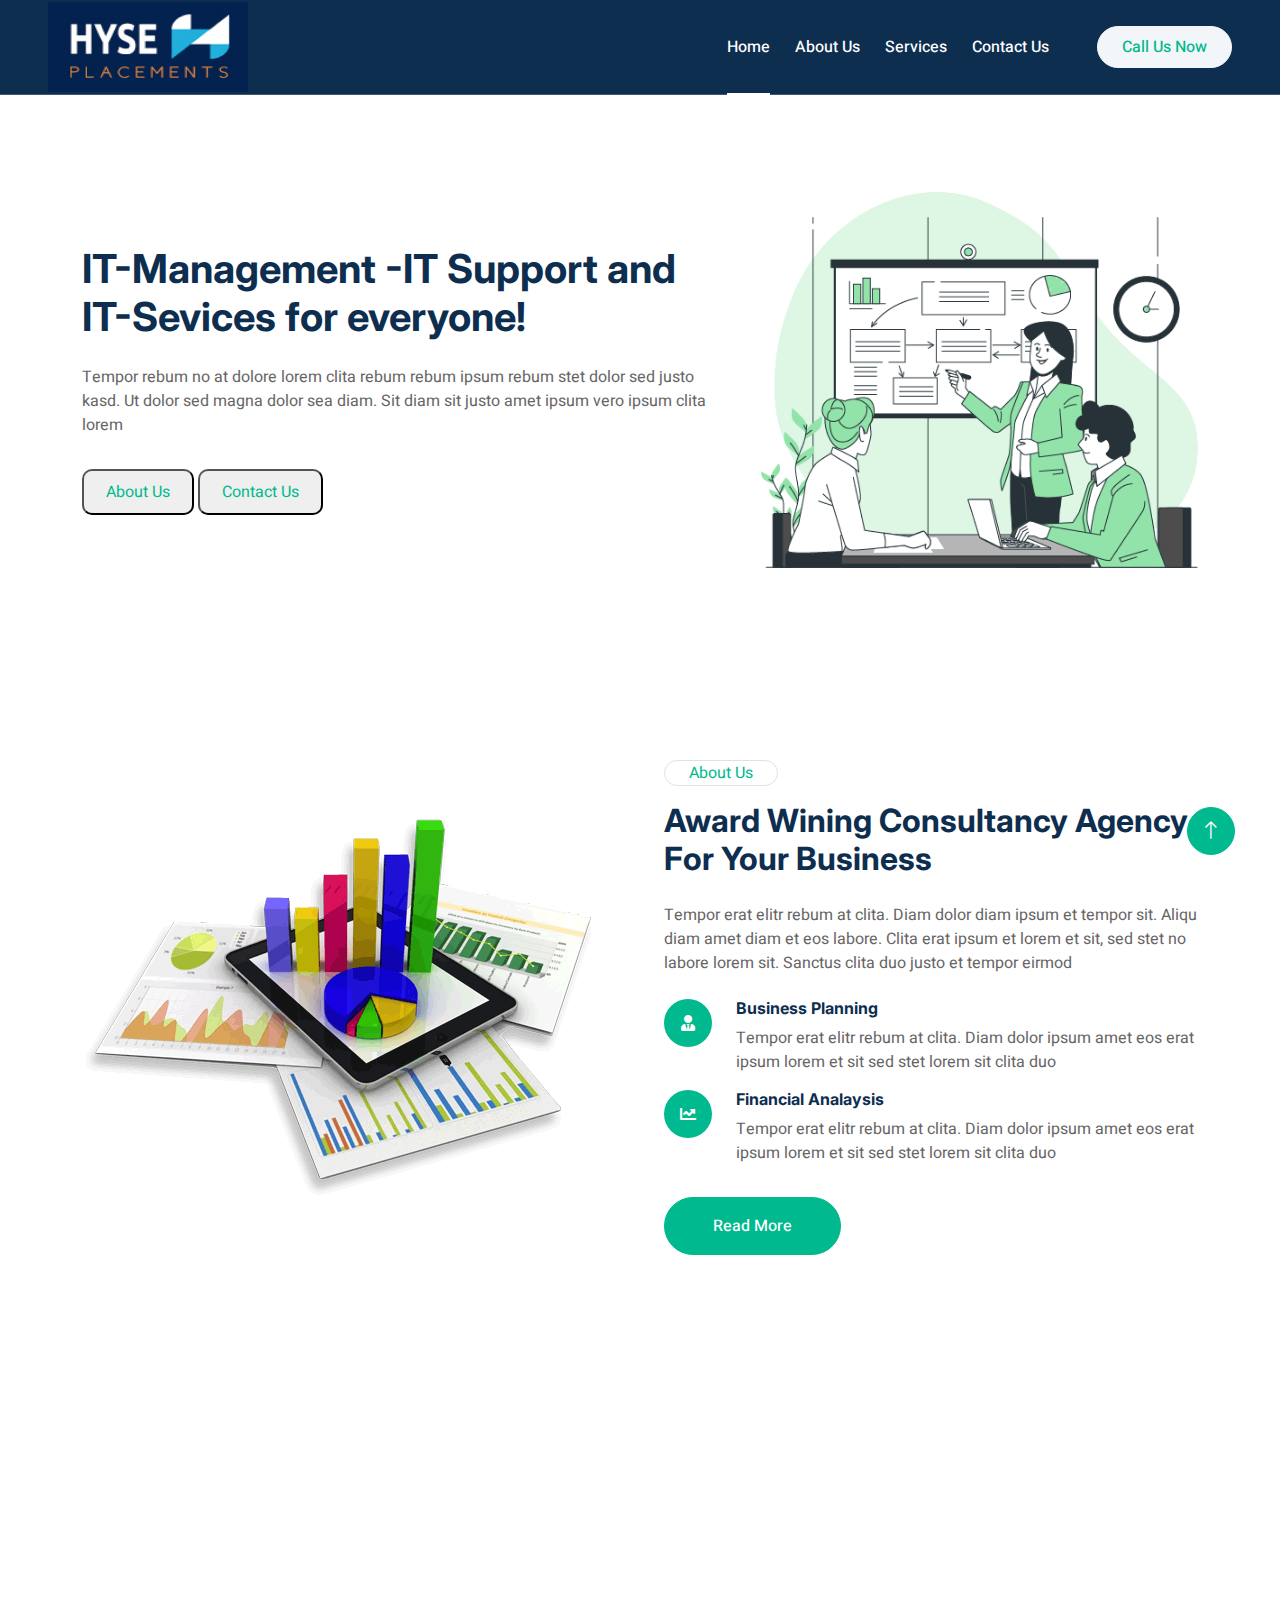
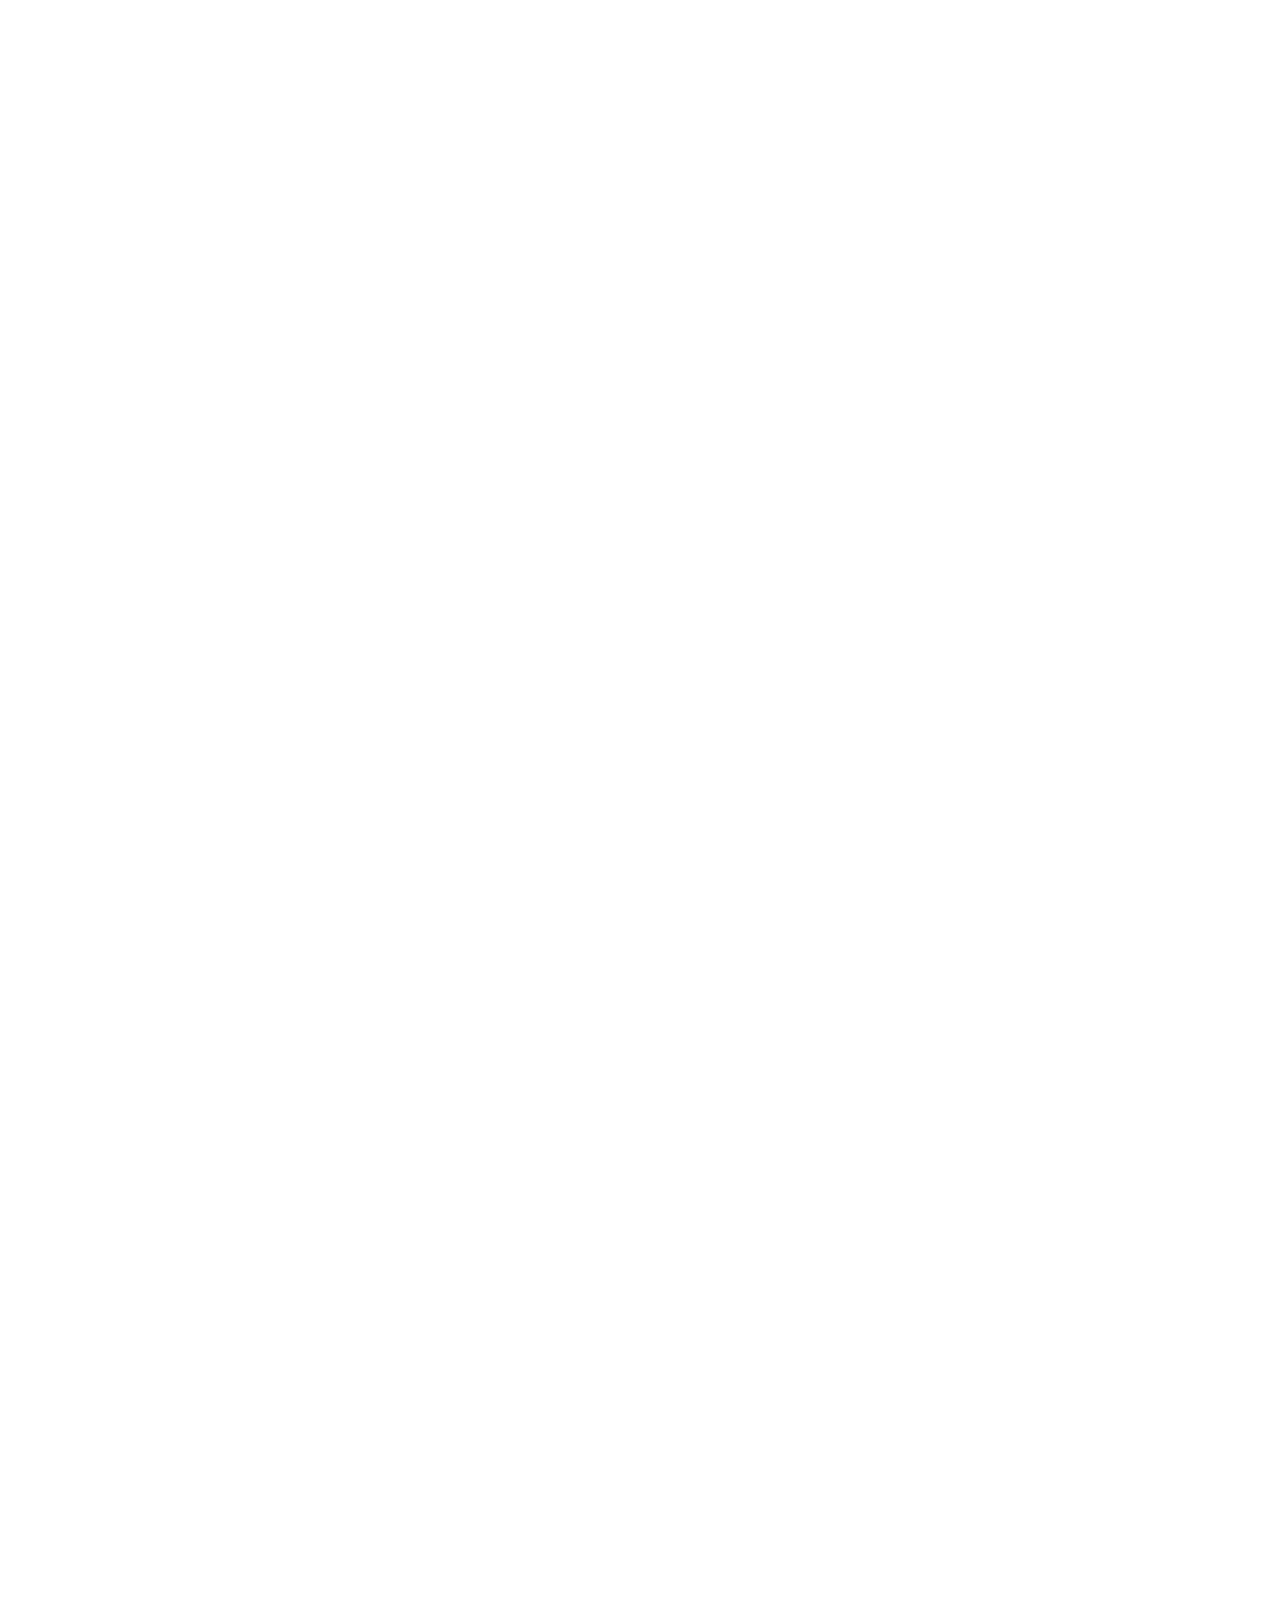
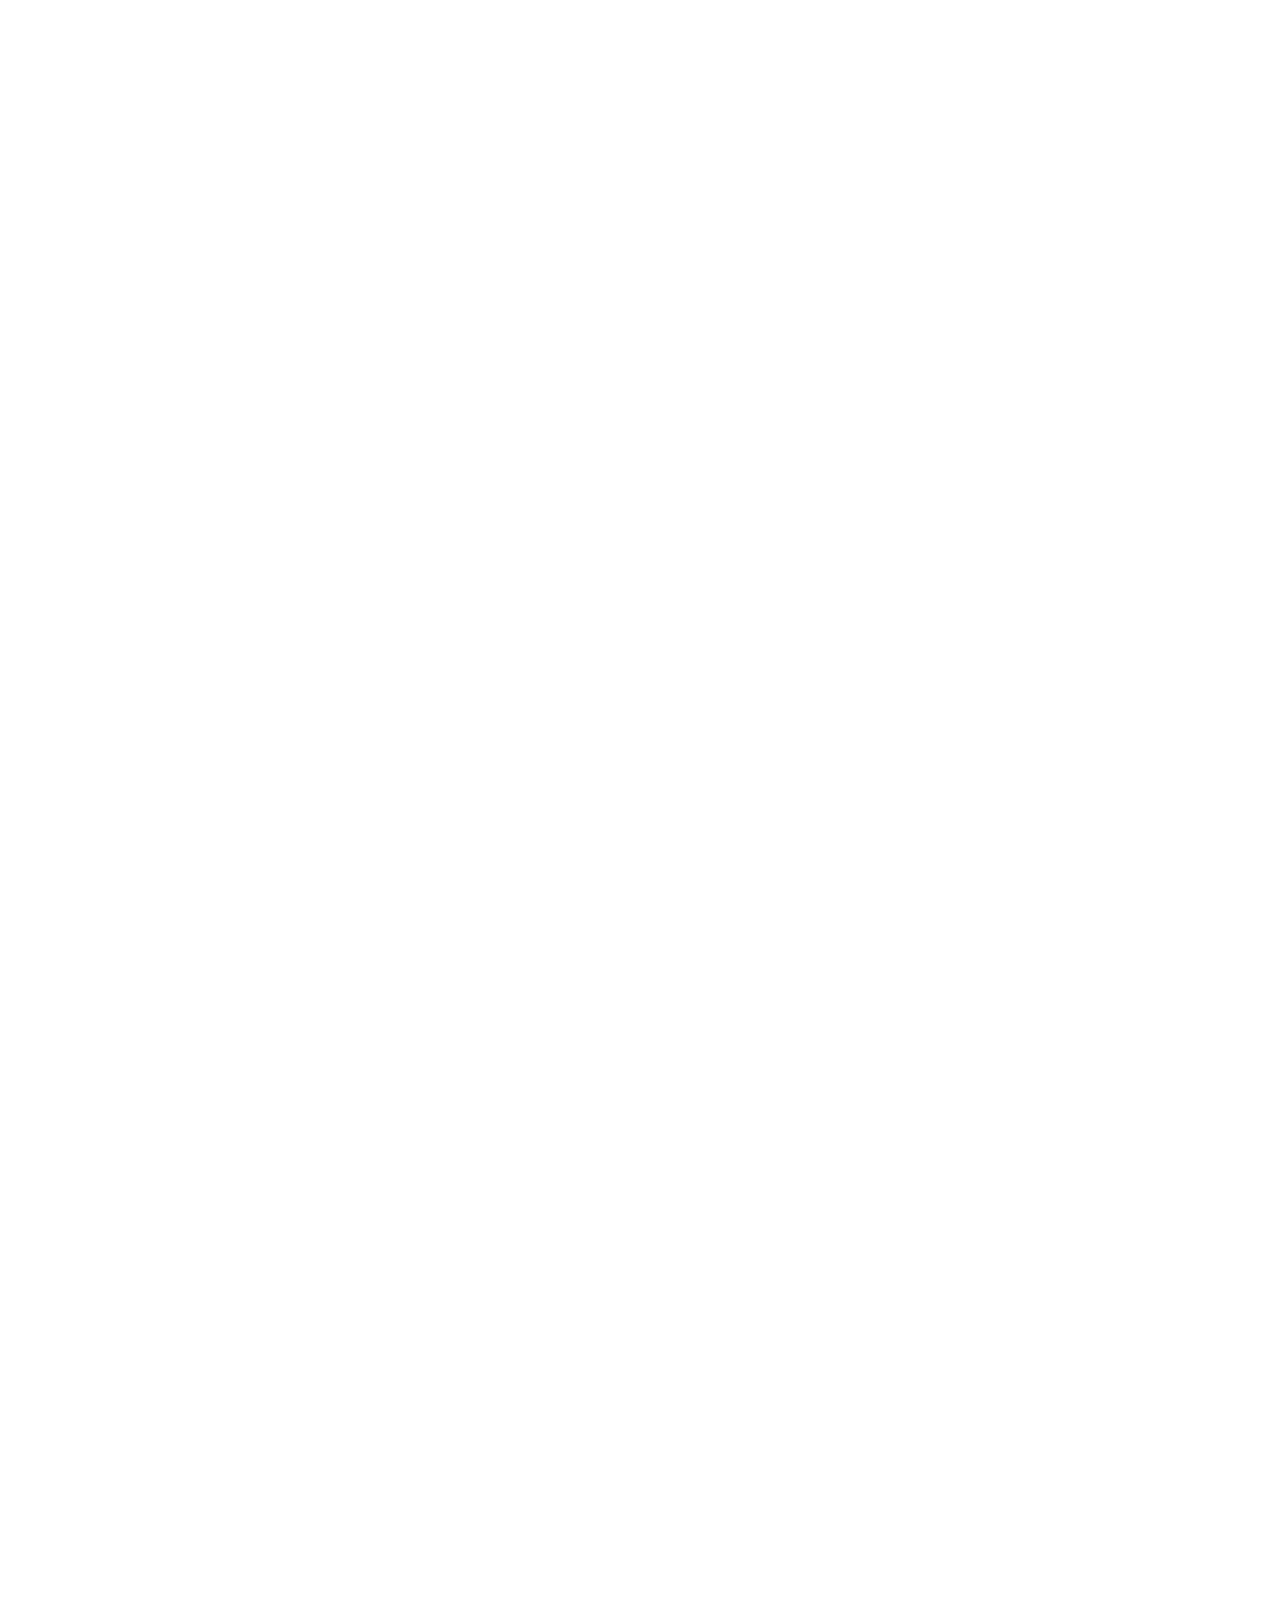
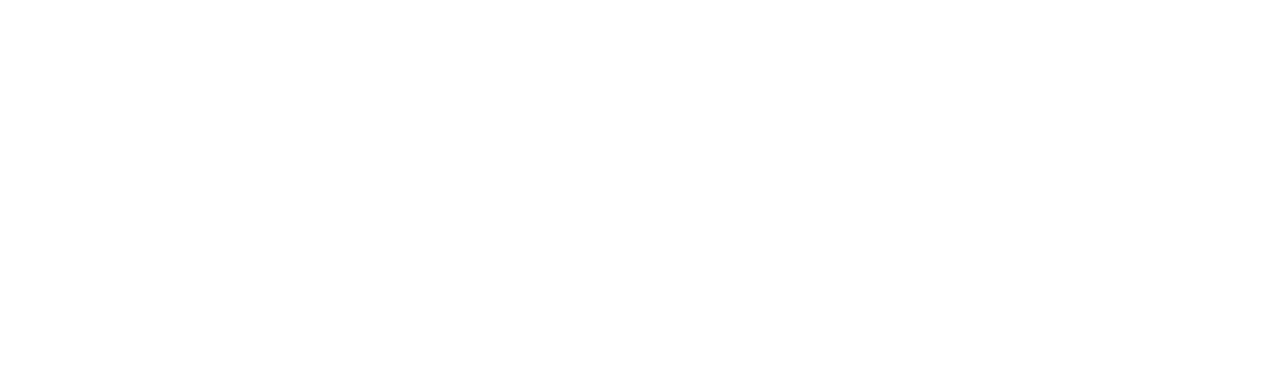
<file: index.html>
<!DOCTYPE html>
<html lang="en">

<head>
    <meta charset="utf-8">
    <title>BizConsult - Consulting HTML Template</title>
    <meta content="width=device-width, initial-scale=1.0" name="viewport">
    <meta content="" name="keywords">
    <meta content="" name="description">

    <!-- Favicon -->
    <link href="img/favicon.ico" rel="icon">

    <!-- Google Web Fonts -->
    <link rel="preconnect" href="https://fonts.googleapis.com">
    <link rel="preconnect" href="https://fonts.gstatic.com" crossorigin>
    <link href="https://fonts.googleapis.com/css2?family=Heebo:wght@400;500;600&family=Inter:wght@700;800&display=swap" rel="stylesheet"> 

    <!-- Icon Font Stylesheet -->
    <link href="https://cdnjs.cloudflare.com/ajax/libs/font-awesome/5.10.0/css/all.min.css" rel="stylesheet">
    <link href="https://cdn.jsdelivr.net/npm/bootstrap-icons@1.4.1/font/bootstrap-icons.css" rel="stylesheet">

    <!-- Libraries Stylesheet -->
    <link href="lib/animate/animate.min.css" rel="stylesheet">
    <link href="lib/owlcarousel/assets/owl.carousel.min.css" rel="stylesheet">

    <!-- Customized Bootstrap Stylesheet -->
    <link href="css/bootstrap.min.css" rel="stylesheet">

    <!-- Template Stylesheet -->
    <link href="css/style.css" rel="stylesheet">
</head>

<body>
    <div class="container-xxl bg-white p-0">
        <!-- Spinner Start -->
        <div id="spinner" class="show bg-white position-fixed translate-middle w-100 vh-100 top-50 start-50 d-flex align-items-center justify-content-center">
            <div class="spinner-border text-primary" style="width: 3rem; height: 3rem;" role="status">
                <span class="sr-only">Loading...</span>
            </div>
        </div>
        <!-- Spinner End -->


        <!-- Navbar & Hero Start -->
        <div class="container-xxl position-relative p-0">
            <nav class="navbar navbar-expand-lg bg-dark px-4 px-lg-5 py-3 py-lg-0">
      
                 <img src="logo.jpg" width="200px" height="90px" style="padding: 0px;">
                    <!-- <img src="img/logo.png" alt="Logo"> -->
              
                <button class="navbar-toggler" type="button" data-bs-toggle="collapse" data-bs-target="#navbarCollapse">
                    <span class="fa fa-bars"></span>
                </button>
                <div class="collapse navbar-collapse" id="navbarCollapse">
                    <div class="navbar-nav ms-auto py-0">
                        <a href="index.html" class="nav-item nav-link active">Home</a>
                        <a href="about.html" class="nav-item nav-link">About Us</a>
                        <a href="service.html" class="nav-item nav-link">Services</a>
                        <a href="contact.html" class="nav-item nav-link">Contact Us</a>
                    </div>
                    <a href="" class="btn btn-light rounded-pill text-primary py-2 px-4 ms-lg-5">Call Us Now</a>
                </div>
            </nav>
<!----------------------------------- navbar end ----------------------------------------------------->
            <div class="container-xxl bg-lighte hero-header">
                <div class="container">
                    <div class="row g-5 align-items-center">
                        <div class="col-lg-7 text-center text-lg-start">
                            <h1 class="text-dark mb-4 animated zoomIn">IT-Management -IT Support and IT-Sevices for everyone!</h1>
                            <p class="pb-3 animated zoomIn">Tempor rebum no at dolore lorem clita rebum rebum ipsum rebum stet dolor sed justo kasd. Ut dolor sed magna dolor sea diam. Sit diam sit justo amet ipsum vero ipsum clita lorem</p>
                            <button> <a href="about.html" class="nav-item nav-link">About Us</a></button>
                            <button><a href="contact.html" class="nav-item nav-link">Contact Us</a></button>
                        </div>
                        <div class="col-lg-5 text-center text-lg-start">
                            <img class="img-fluid animated zoomIn" src="img/hero.png" alt="">
                        </div>
                    </div>
                </div>
            </div>
        </div>
        <!-- Navbar & Hero End -->
        
        <!-- About Start -->
        <div class="container-xxl py-6 ">
            <div class="container">
                <div class="row g-5 align-items-center">
                    <div class="col-lg-6 wow zoomIn" data-wow-delay="0.1s">
                        <img class="img-fluid" src="img/about.png">
                    </div>
                    <div class="col-lg-6 wow fadeInUp" data-wow-delay="0.1s">
                        <div class="d-inline-block border rounded-pill text-primary px-4 mb-3">About Us</div>
                        <h2 class="mb-4">Award Wining Consultancy Agency For Your Business</h2>
                        <p class="mb-4">Tempor erat elitr rebum at clita. Diam dolor diam ipsum et tempor sit. Aliqu diam amet diam et eos labore. Clita erat ipsum et lorem et sit, sed stet no labore lorem sit. Sanctus clita duo justo et tempor eirmod</p>
                        <div class="row g-3 mb-4">
                            <div class="col-12 d-flex">
                                <div class="flex-shrink-0 btn-lg-square rounded-circle bg-primary">
                                    <i class="fa fa-user-tie text-white"></i>
                                </div>
                                <div class="ms-4">
                                    <h6>Business Planning</h6>
                                    <span>Tempor erat elitr rebum at clita. Diam dolor ipsum amet eos erat ipsum lorem et sit sed stet lorem sit clita duo</span>
                                </div>
                            </div>
                            <div class="col-12 d-flex">
                                <div class="flex-shrink-0 btn-lg-square rounded-circle bg-primary">
                                    <i class="fa fa-chart-line text-white"></i>
                                </div>
                                <div class="ms-4">
                                    <h6>Financial Analaysis</h6>
                                    <span>Tempor erat elitr rebum at clita. Diam dolor ipsum amet eos erat ipsum lorem et sit sed stet lorem sit clita duo</span>
                                </div>
                            </div>
                        </div>
                        <a class="btn btn-primary rounded-pill py-3 px-5 mt-2" href="">Read More</a>
                    </div>
                </div>
            </div>
        </div>
        <!-- About End -->


     


        <!-- Service Start -->
        <div class="container-xxl py-6">
            <div class="container">
                <div class="mx-auto text-center wow fadeInUp" data-wow-delay="0.1s" style="max-width: 600px;">
                    <div class="d-inline-block border rounded-pill text-primary px-4 mb-3">Our Services</div>
                    <h2 class="mb-5">We Provide Solutions On Your Business</h2>
                </div>
                <div class="row g-4">
                    <div class="col-lg-4 col-md-6 wow fadeInUp" data-wow-delay="0.1s">
                        <div class="service-item rounded h-100">
                            <div class="d-flex justify-content-between">
                                <div class="service-icon">
                                    <i class="fa fa-user-tie fa-2x"></i>
                                </div>
                                <a class="service-btn" href="">
                                    <i class="fa fa-link fa-2x"></i>
                                </a>
                            </div>
                            <div class="p-5">
                                <h5 class="mb-3">Training Courses</h5>
                                <span>Erat ipsum justo amet duo et elitr dolor, est duo duo eos lorem sed diam stet diam sed stet lorem.</span>
                            </div>
                        </div>
                    </div>
                    <div class="col-lg-4 col-md-6 wow fadeInUp" data-wow-delay="0.3s">
                        <div class="service-item rounded h-100">
                            <div class="d-flex justify-content-between">
                                <div class="service-icon">
                                    <i class="fa fa-chart-pie fa-2x"></i>
                                </div>
                                <a class="service-btn" href="">
                                    <i class="fa fa-link fa-2x"></i>
                                </a>
                            </div>
                            <div class="p-5">
                                <h5 class="mb-3">Service Desk</h5>
                                <span>Erat ipsum justo amet duo et elitr dolor, est duo duo eos lorem sed diam stet diam sed stet lorem.</span>
                            </div>
                        </div>
                    </div>
                    <div class="col-lg-4 col-md-6 wow fadeInUp" data-wow-delay="0.6s">
                        <div class="service-item rounded h-100">
                            <div class="d-flex justify-content-between">
                                <div class="service-icon">
                                    <i class="fa fa-chart-line fa-2x"></i>
                                </div>
                                <a class="service-btn" href="">
                                    <i class="fa fa-link fa-2x"></i>
                                </a>
                            </div>
                            <div class="p-5">
                                <h5 class="mb-3">Data Recovery</h5>
                                <span>Erat ipsum justo amet duo et elitr dolor, est duo duo eos lorem sed diam stet diam sed stet lorem.</span>
                            </div>
                        </div>
                    </div>
                    <div class="col-lg-4 col-md-6 wow fadeInUp" data-wow-delay="0.1s">
                        <div class="service-item rounded h-100">
                            <div class="d-flex justify-content-between">
                                <div class="service-icon">
                                    <i class="fa fa-chart-area fa-2x"></i>
                                </div>
                                <a class="service-btn" href="">
                                    <i class="fa fa-link fa-2x"></i>
                                </a>
                            </div>
                            <div class="p-5">
                                <h5 class="mb-3">Protective Services</h5>
                                <span>Erat ipsum justo amet duo et elitr dolor, est duo duo eos lorem sed diam stet diam sed stet lorem.</span>
                            </div>
                        </div>
                    </div>
                    <div class="col-lg-4 col-md-6 wow fadeInUp" data-wow-delay="0.3s">
                        <div class="service-item rounded h-100">
                            <div class="d-flex justify-content-between">
                                <div class="service-icon">
                                    <i class="fa fa-balance-scale fa-2x"></i>
                                </div>
                                <a class="service-btn" href="">
                                    <i class="fa fa-link fa-2x"></i>
                                </a>
                            </div>
                            <div class="p-5">
                                <h5 class="mb-3">User Support</h5>
                                <span>Erat ipsum justo amet duo et elitr dolor, est duo duo eos lorem sed diam stet diam sed stet lorem.</span>
                            </div>
                        </div>
                    </div>
                    <div class="col-lg-4 col-md-6 wow fadeInUp" data-wow-delay="0.6s">
                        <div class="service-item rounded h-100">
                            <div class="d-flex justify-content-between">
                                <div class="service-icon">
                                    <i class="fa fa-house-damage fa-2x"></i>
                                </div>
                                <a class="service-btn" href="">
                                    <i class="fa fa-link fa-2x"></i>
                                </a>
                            </div>
                            <div class="p-5">
                                <h5 class="mb-3">24/7 Service</h5>
                                <span>Erat ipsum justo amet duo et elitr dolor, est duo duo eos lorem sed diam stet diam sed stet lorem.</span>
                            </div>
                        </div>
                    </div>
                </div>
            </div>
        </div>
        <!-- Service End -->


        <!-- Features Start -->
        <div class="container-xxl py-6">
            <div class="container">
                <div class="row g-5">
                    <div class="col-lg-5 wow fadeInUp" data-wow-delay="0.1s">
                        <div class="d-inline-block border rounded-pill text-primary px-4 mb-3">Features</div>
                        <h2 class="mb-4">Why People Choose Us? We Are Trusted & Award Wining Agency</h2>
                        <p>Clita nonumy sanctus nonumy et clita tempor, et sea amet ut et sadipscing rebum amet takimata amet, sed accusam eos eos dolores dolore et. Et ea ea dolor rebum invidunt clita eos. Sea accusam stet stet ipsum, sit ipsum et ipsum kasd</p>
                        <p>Et ea ea dolor rebum invidunt clita eos. Sea accusam stet stet ipsum, sit ipsum et ipsum kasd</p>
                        <a class="btn btn-primary rounded-pill py-3 px-5 mt-2" href="">Read More</a>
                    </div>
                    <div class="col-lg-7">
                        <div class="row g-5">
                            <div class="col-sm-6 wow fadeIn" data-wow-delay="0.1s">
                                <div class="d-flex align-items-center mb-3">
                                    <div class="flex-shrink-0 btn-square bg-primary rounded-circle me-3">
                                        <i class="fa fa-cubes text-white"></i>
                                    </div>
                                    <h6 class="mb-0">Best In Industry</h6>
                                </div>
                                <span>Magna sea eos sit dolor, ipsum amet ipsum lorem diam eos diam dolor</span>
                            </div>
                            <div class="col-sm-6 wow fadeIn" data-wow-delay="0.2s">
                                <div class="d-flex align-items-center mb-3">
                                    <div class="flex-shrink-0 btn-square bg-primary rounded-circle me-3">
                                        <i class="fa fa-percent text-white"></i>
                                    </div>
                                    <h6 class="mb-0">99% Success Rate</h6>
                                </div>
                                <span>Magna sea eos sit dolor, ipsum amet ipsum lorem diam eos diam dolor</span>
                            </div>
                            <div class="col-sm-6 wow fadeIn" data-wow-delay="0.3s">
                                <div class="d-flex align-items-center mb-3">
                                    <div class="flex-shrink-0 btn-square bg-primary rounded-circle me-3">
                                        <i class="fa fa-award text-white"></i>
                                    </div>
                                    <h6 class="mb-0">Award Winning</h6>
                                </div>
                                <span>Magna sea eos sit dolor, ipsum amet ipsum lorem diam eos diam dolor</span>
                            </div>
                            <div class="col-sm-6 wow fadeIn" data-wow-delay="0.4s">
                                <div class="d-flex align-items-center mb-3">
                                    <div class="flex-shrink-0 btn-square bg-primary rounded-circle me-3">
                                        <i class="fa fa-smile-beam text-white"></i>
                                    </div>
                                    <h6 class="mb-0">100% Happy Client</h6>
                                </div>
                                <span>Magna sea eos sit dolor, ipsum amet ipsum lorem diam eos diam dolor</span>
                            </div>
                            <div class="col-sm-6 wow fadeIn" data-wow-delay="0.5s">
                                <div class="d-flex align-items-center mb-3">
                                    <div class="flex-shrink-0 btn-square bg-primary rounded-circle me-3">
                                        <i class="fa fa-user-tie text-white"></i>
                                    </div>
                                    <h6 class="mb-0">Professional Advisors</h6>
                                </div>
                                <span>Magna sea eos sit dolor, ipsum amet ipsum lorem diam eos diam dolor</span>
                            </div>
                            <div class="col-sm-6 wow fadeIn" data-wow-delay="0.6s">
                                <div class="d-flex align-items-center mb-3">
                                    <div class="flex-shrink-0 btn-square bg-primary rounded-circle me-3">
                                        <i class="fa fa-headset text-white"></i>
                                    </div>
                                    <h6 class="mb-0">24/7 Customer Support</h6>
                                </div>
                                <span>Magna sea eos sit dolor, ipsum amet ipsum lorem diam eos diam dolor</span>
                            </div>
                        </div>
                    </div>
                </div>
            </div>
        </div>
        <!-- Features End -->


        <!-- Client Start -->
        <div class="container-xxl bg-primary my-6 py-5 wow fadeInUp" data-wow-delay="0.1s">
            <div class="container">
                <div class="owl-carousel client-carousel">
                    <a href="#"><img class="img-fluid" src="img/logo-1.png" alt=""></a>
                    <a href="#"><img class="img-fluid" src="img/logo-2.png" alt=""></a>
                    <a href="#"><img class="img-fluid" src="img/logo-3.png" alt=""></a>
                    <a href="#"><img class="img-fluid" src="img/logo-4.png" alt=""></a>
                    <a href="#"><img class="img-fluid" src="img/logo-5.png" alt=""></a>
                    <a href="#"><img class="img-fluid" src="img/logo-6.png" alt=""></a>
                    <a href="#"><img class="img-fluid" src="img/logo-7.png" alt=""></a>
                    <a href="#"><img class="img-fluid" src="img/logo-8.png" alt=""></a>
                </div>
            </div>
        </div>
        <!-- Client End -->


        <!-- Testimonial Start -->
        <div class="container-xxl py-6">
            <div class="container">
                <div class="mx-auto text-center wow fadeInUp" data-wow-delay="0.1s" style="max-width: 600px;">
                    <div class="d-inline-block border rounded-pill text-primary px-4 mb-3">Testimonial</div>
                    <h2 class="mb-5">What Our Clients Say!</h2>
                </div>
                <div class="owl-carousel testimonial-carousel wow fadeInUp" data-wow-delay="0.1s">
                    <div class="testimonial-item rounded p-4">
                        <i class="fa fa-quote-left fa-2x text-primary mb-3"></i>
                        <p>Dolor et eos labore, stet justo sed est sed. Diam sed sed dolor stet amet eirmod eos labore diam</p>
                        <div class="d-flex align-items-center">
                            <img class="img-fluid flex-shrink-0 rounded-circle" src="img/testimonial-1.jpg">
                            <div class="ps-3">
                                <h6 class="mb-1">Client Name</h6>
                                <small>Profession</small>
                            </div>
                        </div>
                    </div>
                    <div class="testimonial-item rounded p-4">
                        <i class="fa fa-quote-left fa-2x text-primary mb-3"></i>
                        <p>Dolor et eos labore, stet justo sed est sed. Diam sed sed dolor stet amet eirmod eos labore diam</p>
                        <div class="d-flex align-items-center">
                            <img class="img-fluid flex-shrink-0 rounded-circle" src="img/testimonial-2.jpg">
                            <div class="ps-3">
                                <h6 class="mb-1">Client Name</h6>
                                <small>Profession</small>
                            </div>
                        </div>
                    </div>
                    <div class="testimonial-item rounded p-4">
                        <i class="fa fa-quote-left fa-2x text-primary mb-3"></i>
                        <p>Dolor et eos labore, stet justo sed est sed. Diam sed sed dolor stet amet eirmod eos labore diam</p>
                        <div class="d-flex align-items-center">
                            <img class="img-fluid flex-shrink-0 rounded-circle" src="img/testimonial-3.jpg">
                            <div class="ps-3">
                                <h6 class="mb-1">Client Name</h6>
                                <small>Profession</small>
                            </div>
                        </div>
                    </div>
                    <div class="testimonial-item rounded p-4">
                        <i class="fa fa-quote-left fa-2x text-primary mb-3"></i>
                        <p>Dolor et eos labore, stet justo sed est sed. Diam sed sed dolor stet amet eirmod eos labore diam</p>
                        <div class="d-flex align-items-center">
                            <img class="img-fluid flex-shrink-0 rounded-circle" src="img/testimonial-4.jpg">
                            <div class="ps-3">
                                <h6 class="mb-1">Client Name</h6>
                                <small>Profession</small>
                            </div>
                        </div>
                    </div>
                </div>
            </div>
        </div>
        <!-- Testimonial End -->


        <!-- Team Start -->
        <div class="container-xxl py-6">
            <div class="container">
                <div class="mx-auto text-center wow fadeInUp" data-wow-delay="0.1s" style="max-width: 600px;">
                    <div class="d-inline-block border rounded-pill text-primary px-4 mb-3">Our Team</div>
                    <h2 class="mb-5">Meet Our Team Members</h2>
                </div>
                <div class="row g-4">
                    <div class="col-lg-3 col-md-6 wow fadeInUp" data-wow-delay="0.1s">
                        <div class="team-item">
                            <h5>Full Name</h5>
                            <p class="mb-4">Designation</p>
                            <img class="img-fluid rounded-circle w-100 mb-4" src="img/team-1.jpg" alt="">
                            <div class="d-flex justify-content-center">
                                <a class="btn btn-square text-primary bg-white m-1" href=""><i class="fab fa-facebook-f"></i></a>
                                <a class="btn btn-square text-primary bg-white m-1" href=""><i class="fab fa-twitter"></i></a>
                                <a class="btn btn-square text-primary bg-white m-1" href=""><i class="fab fa-linkedin-in"></i></a>
                            </div>
                        </div>
                    </div>
                    <div class="col-lg-3 col-md-6 wow fadeInUp" data-wow-delay="0.3s">
                        <div class="team-item">
                            <h5>Full Name</h5>
                            <p class="mb-4">Designation</p>
                            <img class="img-fluid rounded-circle w-100 mb-4" src="img/team-2.jpg" alt="">
                            <div class="d-flex justify-content-center">
                                <a class="btn btn-square text-primary bg-white m-1" href=""><i class="fab fa-facebook-f"></i></a>
                                <a class="btn btn-square text-primary bg-white m-1" href=""><i class="fab fa-twitter"></i></a>
                                <a class="btn btn-square text-primary bg-white m-1" href=""><i class="fab fa-linkedin-in"></i></a>
                            </div>
                        </div>
                    </div>
                    <div class="col-lg-3 col-md-6 wow fadeInUp" data-wow-delay="0.5s">
                        <div class="team-item">
                            <h5>Full Name</h5>
                            <p class="mb-4">Designation</p>
                            <img class="img-fluid rounded-circle w-100 mb-4" src="img/team-3.jpg" alt="">
                            <div class="d-flex justify-content-center">
                                <a class="btn btn-square text-primary bg-white m-1" href=""><i class="fab fa-facebook-f"></i></a>
                                <a class="btn btn-square text-primary bg-white m-1" href=""><i class="fab fa-twitter"></i></a>
                                <a class="btn btn-square text-primary bg-white m-1" href=""><i class="fab fa-linkedin-in"></i></a>
                            </div>
                        </div>
                    </div>
                    <div class="col-lg-3 col-md-6 wow fadeInUp" data-wow-delay="0.7s">
                        <div class="team-item">
                            <h5>Full Name</h5>
                            <p class="mb-4">Designation</p>
                            <img class="img-fluid rounded-circle w-100 mb-4" src="img/team-4.jpg" alt="">
                            <div class="d-flex justify-content-center">
                                <a class="btn btn-square text-primary bg-white m-1" href=""><i class="fab fa-facebook-f"></i></a>
                                <a class="btn btn-square text-primary bg-white m-1" href=""><i class="fab fa-twitter"></i></a>
                                <a class="btn btn-square text-primary bg-white m-1" href=""><i class="fab fa-linkedin-in"></i></a>
                            </div>
                        </div>
                    </div>
                </div>
            </div>
        </div>
        <!-- Team End -->
        

        <!-- Footer Start -->
        <div class="container-fluid bg-dark text-light footer pt-5 wow fadeIn" data-wow-delay="0.1s" style="margin-top: 6rem;">
            <div class="container py-5">
                <div class="row g-5">
                    <div class="col-md-6 col-lg-3">
                        <h5 class="text-white mb-4">Get In Touch</h5>
                        <p><i class="fa fa-map-marker-alt me-3"></i>123 Street, New York, USA</p>
                        <p><i class="fa fa-phone-alt me-3"></i>+012 345 67890</p>
                        <p><i class="fa fa-envelope me-3"></i>info@example.com</p>
                        <div class="d-flex pt-2">
                            <a class="btn btn-outline-light btn-social" href=""><i class="fab fa-twitter"></i></a>
                            <a class="btn btn-outline-light btn-social" href=""><i class="fab fa-facebook-f"></i></a>
                            <a class="btn btn-outline-light btn-social" href=""><i class="fab fa-youtube"></i></a>
                            <a class="btn btn-outline-light btn-social" href=""><i class="fab fa-instagram"></i></a>
                            <a class="btn btn-outline-light btn-social" href=""><i class="fab fa-linkedin-in"></i></a>
                        </div>
                    </div>
                    <div class="col-md-6 col-lg-3">
                        <h5 class="text-white mb-4">Quick Link</h5>
                        <a class="btn btn-link" href="">About Us</a>
                        <a class="btn btn-link" href="">Contact Us</a>
                        <a class="btn btn-link" href="">Privacy Policy</a>
                        <a class="btn btn-link" href="">Terms & Condition</a>
                        <a class="btn btn-link" href="">Career</a>
                    </div>
                    <div class="col-md-6 col-lg-3">
                        <h5 class="text-white mb-4">Popular Link</h5>
                        <a class="btn btn-link" href="">About Us</a>
                        <a class="btn btn-link" href="">Contact Us</a>
                        <a class="btn btn-link" href="">Privacy Policy</a>
                        <a class="btn btn-link" href="">Terms & Condition</a>
                        <a class="btn btn-link" href="">Career</a>
                    </div>
                    <div class="col-md-6 col-lg-3">
                        <h5 class="text-white mb-4">Newsletter</h5>
                        <p>Lorem ipsum dolor sit amet elit. Phasellus nec pretium mi. Curabitur facilisis ornare velit non vulpu</p>
                        <div class="position-relative w-100 mt-3">
                            <input class="form-control border-0 rounded-pill w-100 ps-4 pe-5" type="text" placeholder="Your Email" style="height: 48px;">
                            <button type="button" class="btn shadow-none position-absolute top-0 end-0 mt-1 me-2"><i class="fa fa-paper-plane text-primary fs-4"></i></button>
                        </div>
                    </div>
                </div>
            </div>
            <div class="container">
                <div class="copyright">
                    <div class="row">
                        <div class="col-md-6 text-center text-md-start mb-3 mb-md-0">
                            &copy; <a class="border-bottom" href="#">Your Site Name</a>, All Right Reserved. 
							
							<!--/*** This template is free as long as you keep the footer author’s credit link/attribution link/backlink. If you'd like to use the template without the footer author’s credit link/attribution link/backlink, you can purchase the Credit Removal License from "https://htmlcodex.com/credit-removal". Thank you for your support. ***/-->
							Designed By <a class="border-bottom" href="https://htmlcodex.com">HTML Codex</a>
                            <br>Distributed By: <a class="border-bottom" href="https://themewagon.com" target="_blank">ThemeWagon</a>
                        </div>
                        <div class="col-md-6 text-center text-md-end">
                            <div class="footer-menu">
                                <a href="">Home</a>
                                <a href="">Cookies</a>
                                <a href="">Help</a>
                                <a href="">FQAs</a>
                            </div>
                        </div>
                    </div>
                </div>
            </div>
        </div>
        <!-- Footer End -->


        <!-- Back to Top -->
        <a href="#" class="btn btn-lg btn-primary btn-lg-square back-to-top"><i class="bi bi-arrow-up"></i></a>
    </div>

    <!-- JavaScript Libraries -->
    <script src="https://code.jquery.com/jquery-3.4.1.min.js"></script>
    <script src="https://cdn.jsdelivr.net/npm/bootstrap@5.0.0/dist/js/bootstrap.bundle.min.js"></script>
    <script src="lib/wow/wow.min.js"></script>
    <script src="lib/easing/easing.min.js"></script>
    <script src="lib/waypoints/waypoints.min.js"></script>
    <script src="lib/owlcarousel/owl.carousel.min.js"></script>

    <!-- Template Javascript -->
    <script src="js/main.js"></script>
</body>

</html>
</file>
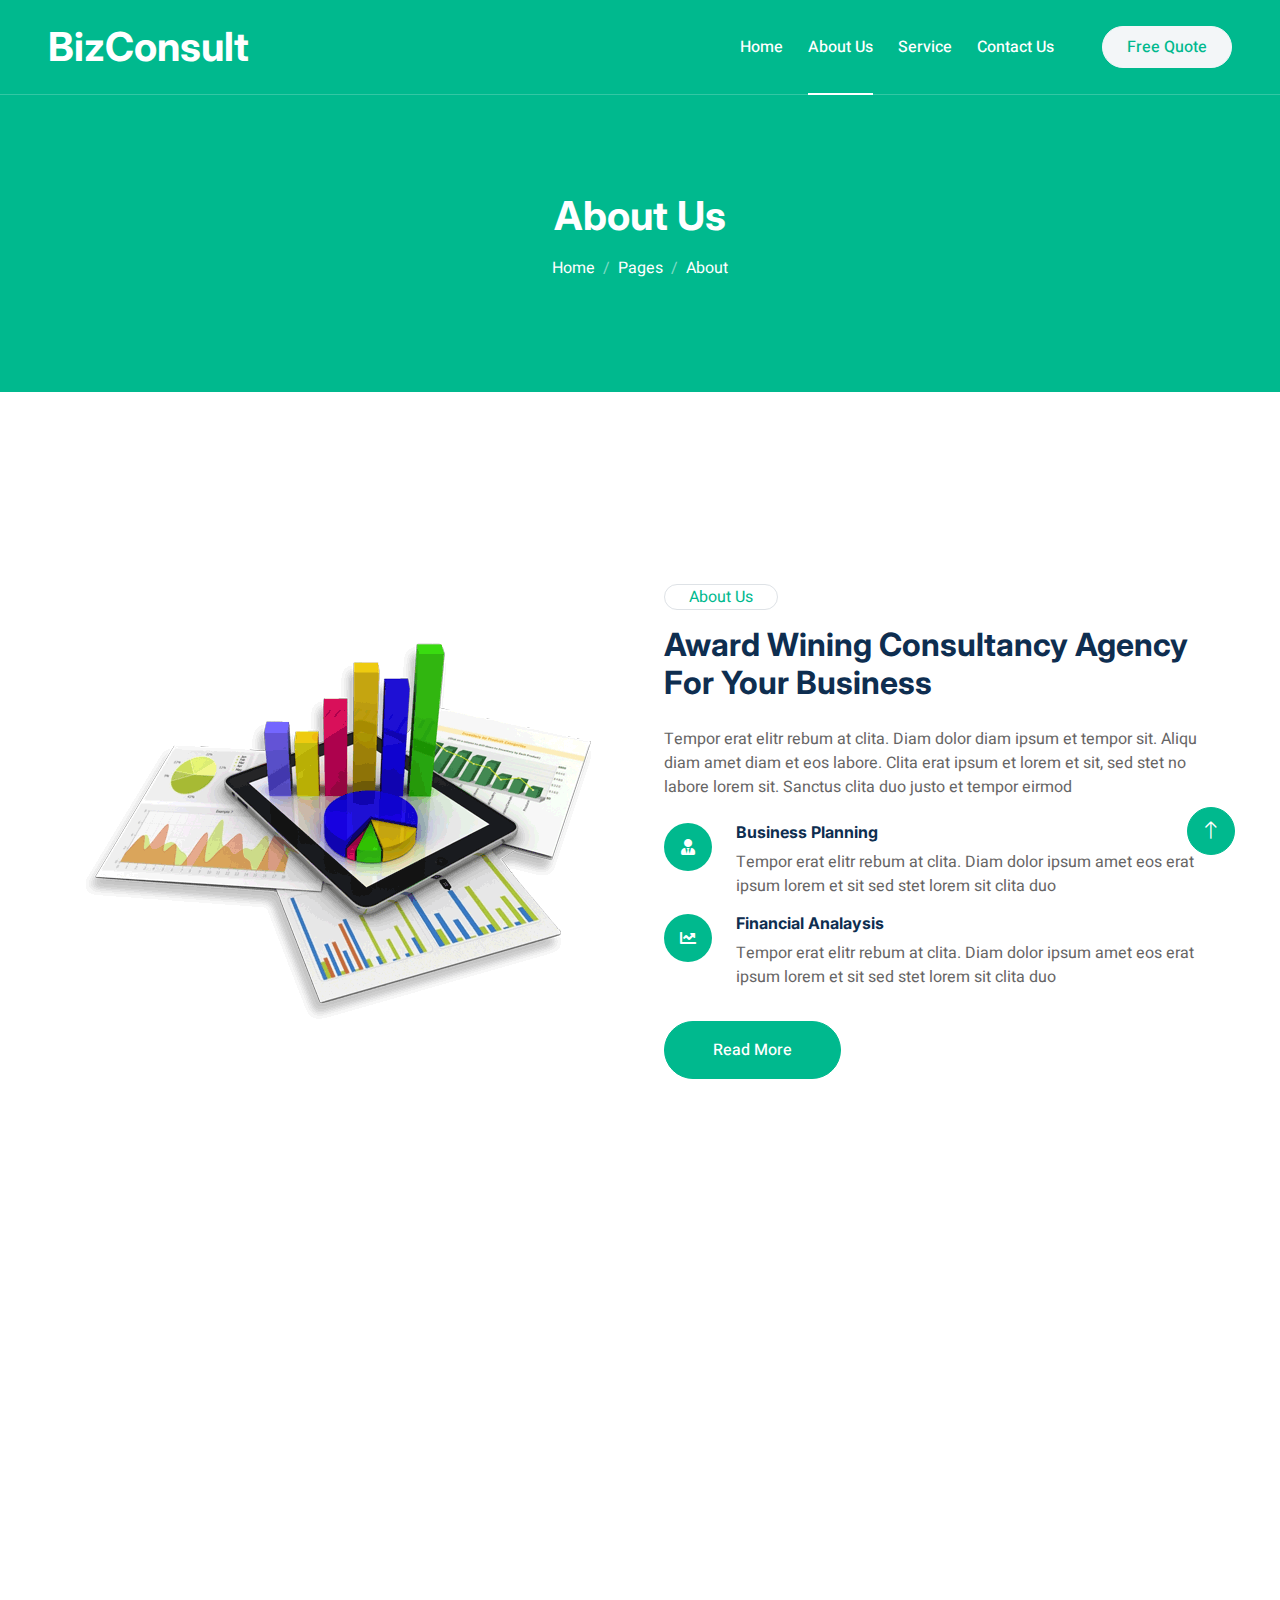
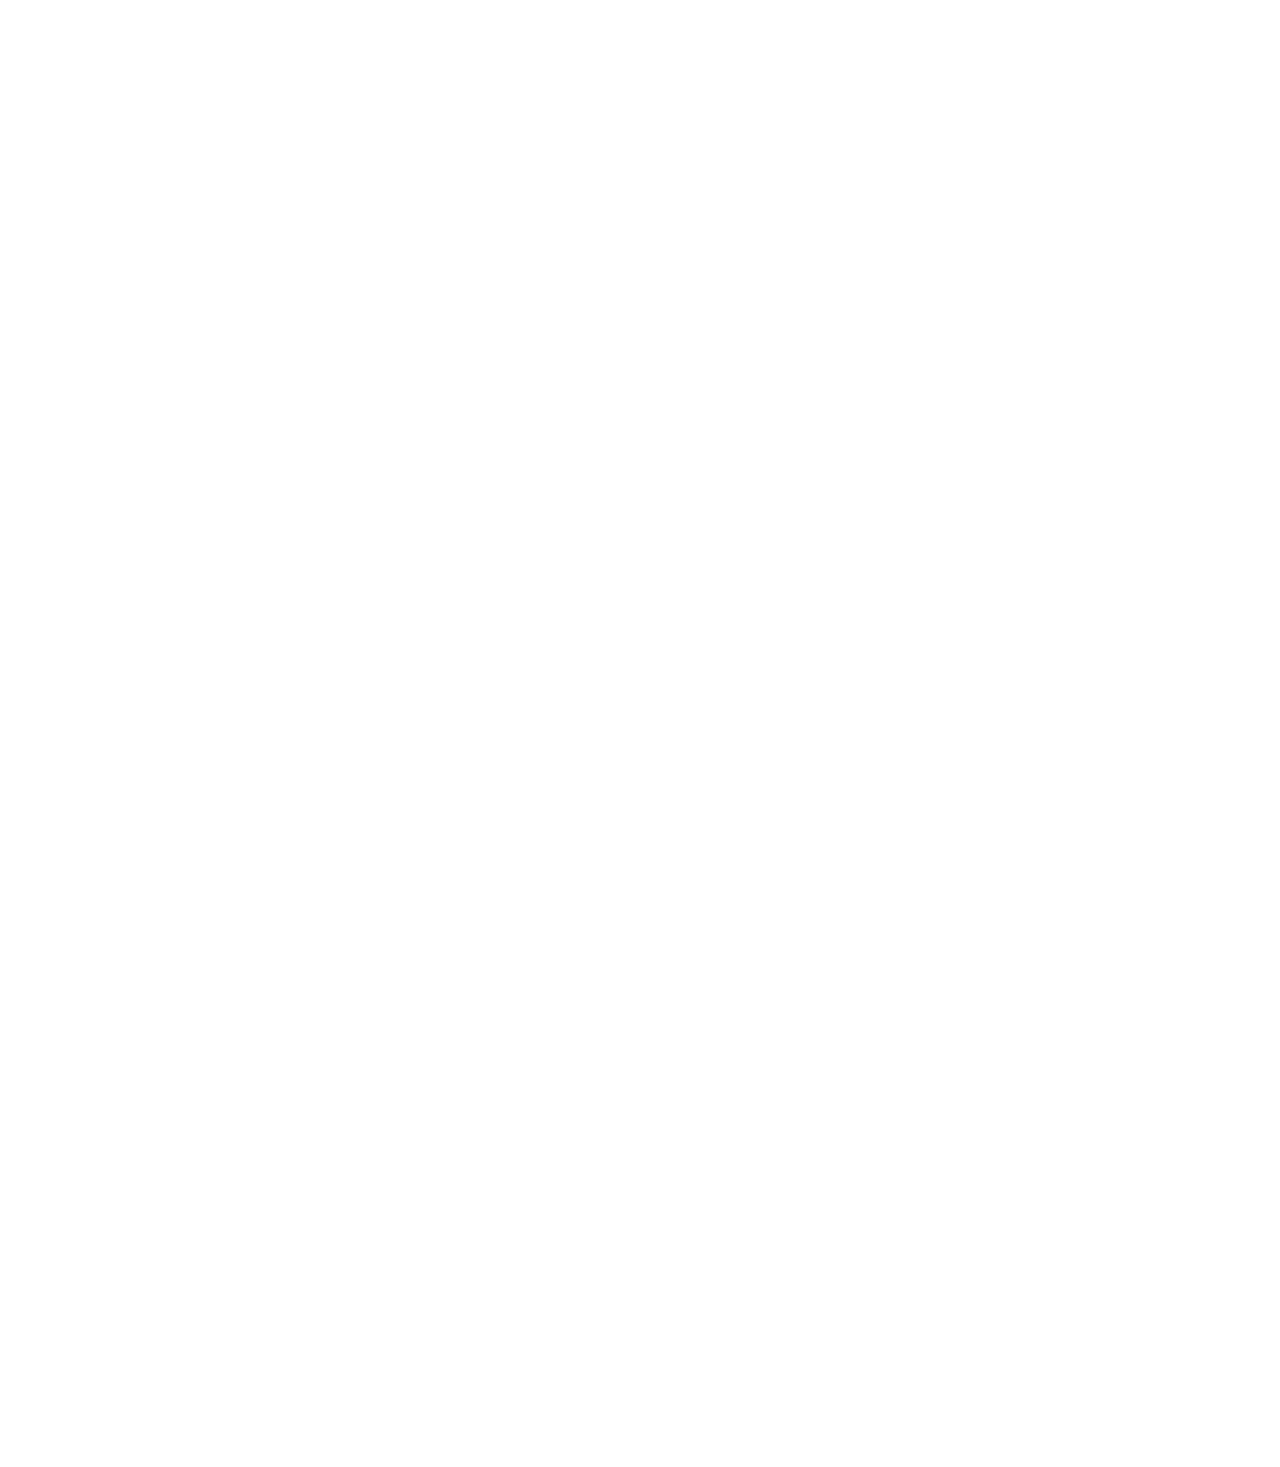
<file: about.html>
<!DOCTYPE html>
<html lang="en">

<head>
    <meta charset="utf-8">
    <title>BizConsult - Consulting HTML Template</title>
    <meta content="width=device-width, initial-scale=1.0" name="viewport">
    <meta content="" name="keywords">
    <meta content="" name="description">

    <!-- Favicon -->
    <link href="img/favicon.ico" rel="icon">

    <!-- Google Web Fonts -->
    <link rel="preconnect" href="https://fonts.googleapis.com">
    <link rel="preconnect" href="https://fonts.gstatic.com" crossorigin>
    <link href="https://fonts.googleapis.com/css2?family=Heebo:wght@400;500;600&family=Inter:wght@700;800&display=swap" rel="stylesheet"> 

    <!-- Icon Font Stylesheet -->
    <link href="https://cdnjs.cloudflare.com/ajax/libs/font-awesome/5.10.0/css/all.min.css" rel="stylesheet">
    <link href="https://cdn.jsdelivr.net/npm/bootstrap-icons@1.4.1/font/bootstrap-icons.css" rel="stylesheet">

    <!-- Libraries Stylesheet -->
    <link href="lib/animate/animate.min.css" rel="stylesheet">
    <link href="lib/owlcarousel/assets/owl.carousel.min.css" rel="stylesheet">

    <!-- Customized Bootstrap Stylesheet -->
    <link href="css/bootstrap.min.css" rel="stylesheet">

    <!-- Template Stylesheet -->
    <link href="css/style.css" rel="stylesheet">
</head>

<body>
    <div class="container-xxl bg-white p-0">
        <!-- Spinner Start -->
        <div id="spinner" class="show bg-white position-fixed translate-middle w-100 vh-100 top-50 start-50 d-flex align-items-center justify-content-center">
            <div class="spinner-border text-primary" style="width: 3rem; height: 3rem;" role="status">
                <span class="sr-only">Loading...</span>
            </div>
        </div>
        <!-- Spinner End -->


        <!-- Navbar & Hero Start -->
        <div class="container-xxl position-relative p-0">
            <nav class="navbar navbar-expand-lg navbar-dark px-4 px-lg-5 py-3 py-lg-0">
                <a href="index.html" class="navbar-brand p-0">
                    <h1 class="m-0">BizConsult</h1>
                    <!-- <img src="img/logo.png" alt="Logo"> -->
                </a>
                <button class="navbar-toggler" type="button" data-bs-toggle="collapse" data-bs-target="#navbarCollapse">
                    <span class="fa fa-bars"></span>
                </button>
                <div class="collapse navbar-collapse" id="navbarCollapse">
                    <div class="navbar-nav ms-auto py-0">
                        <a href="index.html" class="nav-item nav-link">Home</a>
                        <a href="about.html" class="nav-item nav-link active">About Us</a>
                        <a href="service.html" class="nav-item nav-link">Service</a>
                        <a href="contact.html" class="nav-item nav-link">Contact Us</a>
    
                        
                    </div>
                    <a href="" class="btn btn-light rounded-pill text-primary py-2 px-4 ms-lg-5">Free Quote</a>
                </div>
            </nav>

            <div class="container-xxl bg-primary page-header">
                <div class="container text-center">
                    <h1 class="text-white animated zoomIn mb-3">About Us</h1>
                    <nav aria-label="breadcrumb">
                        <ol class="breadcrumb justify-content-center">
                            <li class="breadcrumb-item"><a class="text-white" href="#">Home</a></li>
                            <li class="breadcrumb-item"><a class="text-white" href="#">Pages</a></li>
                            <li class="breadcrumb-item text-white active" aria-current="page">About</li>
                        </ol>
                    </nav>
                </div>
            </div>
        </div>
        <!-- Navbar & Hero End -->


        <!-- About Start -->
        <div class="container-xxl py-6">
            <div class="container">
                <div class="row g-5 align-items-center">
                    <div class="col-lg-6 wow zoomIn" data-wow-delay="0.1s">
                        <img class="img-fluid" src="img/about.png">
                    </div>
                    
                    <div class="col-lg-6 wow fadeInUp" data-wow-delay="0.1s">
                        <div class="d-inline-block border rounded-pill text-primary px-4 mb-3">About Us</div>
                        <h2 class="mb-4">Award Wining Consultancy Agency For Your Business</h2>
                        <p class="mb-4">Tempor erat elitr rebum at clita. Diam dolor diam ipsum et tempor sit. Aliqu diam amet diam et eos labore. Clita erat ipsum et lorem et sit, sed stet no labore lorem sit. Sanctus clita duo justo et tempor eirmod</p>
                        <div class="row g-3 mb-4">
                            <div class="col-12 d-flex">
                                <div class="flex-shrink-0 btn-lg-square rounded-circle bg-primary">
                                    <i class="fa fa-user-tie text-white"></i>
                                </div>
                                <div class="ms-4">
                                    <h6>Business Planning</h6>
                                    <span>Tempor erat elitr rebum at clita. Diam dolor ipsum amet eos erat ipsum lorem et sit sed stet lorem sit clita duo</span>
                                </div>
                            </div>
                            <div class="col-12 d-flex">
                                <div class="flex-shrink-0 btn-lg-square rounded-circle bg-primary">
                                    <i class="fa fa-chart-line text-white"></i>
                                </div>
                                <div class="ms-4">
                                    <h6>Financial Analaysis</h6>
                                    <span>Tempor erat elitr rebum at clita. Diam dolor ipsum amet eos erat ipsum lorem et sit sed stet lorem sit clita duo</span>
                                </div>
                            </div>
                        </div>
                        <a class="btn btn-primary rounded-pill py-3 px-5 mt-2" href="">Read More</a>
                    </div>
                </div>
            </div>
        </div>
        <!-- About End -->


        <!-- Features Start -->
        <div class="container-xxl py-6">
            <div class="container">
                <div class="row g-5">
                    <div class="col-lg-5 wow fadeInUp" data-wow-delay="0.1s">
                        <div class="d-inline-block border rounded-pill text-primary px-4 mb-3">Features</div>
                        <h2 class="mb-4">Why People Choose Us? We Are Trusted & Award Wining Agency</h2>
                        <p>Clita nonumy sanctus nonumy et clita tempor, et sea amet ut et sadipscing rebum amet takimata amet, sed accusam eos eos dolores dolore et. Et ea ea dolor rebum invidunt clita eos. Sea accusam stet stet ipsum, sit ipsum et ipsum kasd</p>
                        <p>Et ea ea dolor rebum invidunt clita eos. Sea accusam stet stet ipsum, sit ipsum et ipsum kasd</p>
                        <a class="btn btn-primary rounded-pill py-3 px-5 mt-2" href="">Read More</a>
                    </div>
                    <div class="col-lg-7">
                        <div class="row g-5">
                            <div class="col-sm-6 wow fadeIn" data-wow-delay="0.1s">
                                <div class="d-flex align-items-center mb-3">
                                    <div class="flex-shrink-0 btn-square bg-primary rounded-circle me-3">
                                        <i class="fa fa-cubes text-white"></i>
                                    </div>
                                    <h6 class="mb-0">Best In Industry</h6>
                                </div>
                                <span>Magna sea eos sit dolor, ipsum amet ipsum lorem diam eos diam dolor</span>
                            </div>
                            <div class="col-sm-6 wow fadeIn" data-wow-delay="0.2s">
                                <div class="d-flex align-items-center mb-3">
                                    <div class="flex-shrink-0 btn-square bg-primary rounded-circle me-3">
                                        <i class="fa fa-percent text-white"></i>
                                    </div>
                                    <h6 class="mb-0">99% Success Rate</h6>
                                </div>
                                <span>Magna sea eos sit dolor, ipsum amet ipsum lorem diam eos diam dolor</span>
                            </div>
                            <div class="col-sm-6 wow fadeIn" data-wow-delay="0.3s">
                                <div class="d-flex align-items-center mb-3">
                                    <div class="flex-shrink-0 btn-square bg-primary rounded-circle me-3">
                                        <i class="fa fa-award text-white"></i>
                                    </div>
                                    <h6 class="mb-0">Award Winning</h6>
                                </div>
                                <span>Magna sea eos sit dolor, ipsum amet ipsum lorem diam eos diam dolor</span>
                            </div>
                            <div class="col-sm-6 wow fadeIn" data-wow-delay="0.4s">
                                <div class="d-flex align-items-center mb-3">
                                    <div class="flex-shrink-0 btn-square bg-primary rounded-circle me-3">
                                        <i class="fa fa-smile-beam text-white"></i>
                                    </div>
                                    <h6 class="mb-0">100% Happy Client</h6>
                                </div>
                                <span>Magna sea eos sit dolor, ipsum amet ipsum lorem diam eos diam dolor</span>
                            </div>
                            <div class="col-sm-6 wow fadeIn" data-wow-delay="0.5s">
                                <div class="d-flex align-items-center mb-3">
                                    <div class="flex-shrink-0 btn-square bg-primary rounded-circle me-3">
                                        <i class="fa fa-user-tie text-white"></i>
                                    </div>
                                    <h6 class="mb-0">Professional Advisors</h6>
                                </div>
                                <span>Magna sea eos sit dolor, ipsum amet ipsum lorem diam eos diam dolor</span>
                            </div>
                            <div class="col-sm-6 wow fadeIn" data-wow-delay="0.6s">
                                <div class="d-flex align-items-center mb-3">
                                    <div class="flex-shrink-0 btn-square bg-primary rounded-circle me-3">
                                        <i class="fa fa-headset text-white"></i>
                                    </div>
                                    <h6 class="mb-0">24/7 Customer Support</h6>
                                </div>
                                <span>Magna sea eos sit dolor, ipsum amet ipsum lorem diam eos diam dolor</span>
                            </div>
                        </div>
                    </div>
                </div>
            </div>
        </div>
        <!-- Features End -->


        <!-- Team Start -->
        <div class="container-xxl py-6">
            <div class="container">
                <div class="mx-auto text-center wow fadeInUp" data-wow-delay="0.1s" style="max-width: 600px;">
                    <div class="d-inline-block border rounded-pill text-primary px-4 mb-3">Our Team</div>
                    <h2 class="mb-5">Meet Our Team Members</h2>
                </div>
                <div class="row g-4">
                    <div class="col-lg-3 col-md-6 wow fadeInUp" data-wow-delay="0.1s">
                        <div class="team-item">
                            <h5>Full Name</h5>
                            <p class="mb-4">Designation</p>
                            <img class="img-fluid rounded-circle w-100 mb-4" src="img/team-1.jpg" alt="">
                            <div class="d-flex justify-content-center">
                                <a class="btn btn-square text-primary bg-white m-1" href=""><i class="fab fa-facebook-f"></i></a>
                                <a class="btn btn-square text-primary bg-white m-1" href=""><i class="fab fa-twitter"></i></a>
                                <a class="btn btn-square text-primary bg-white m-1" href=""><i class="fab fa-linkedin-in"></i></a>
                            </div>
                        </div>
                    </div>
                    <div class="col-lg-3 col-md-6 wow fadeInUp" data-wow-delay="0.3s">
                        <div class="team-item">
                            <h5>Full Name</h5>
                            <p class="mb-4">Designation</p>
                            <img class="img-fluid rounded-circle w-100 mb-4" src="img/team-2.jpg" alt="">
                            <div class="d-flex justify-content-center">
                                <a class="btn btn-square text-primary bg-white m-1" href=""><i class="fab fa-facebook-f"></i></a>
                                <a class="btn btn-square text-primary bg-white m-1" href=""><i class="fab fa-twitter"></i></a>
                                <a class="btn btn-square text-primary bg-white m-1" href=""><i class="fab fa-linkedin-in"></i></a>
                            </div>
                        </div>
                    </div>
                    <div class="col-lg-3 col-md-6 wow fadeInUp" data-wow-delay="0.5s">
                        <div class="team-item">
                            <h5>Full Name</h5>
                            <p class="mb-4">Designation</p>
                            <img class="img-fluid rounded-circle w-100 mb-4" src="img/team-3.jpg" alt="">
                            <div class="d-flex justify-content-center">
                                <a class="btn btn-square text-primary bg-white m-1" href=""><i class="fab fa-facebook-f"></i></a>
                                <a class="btn btn-square text-primary bg-white m-1" href=""><i class="fab fa-twitter"></i></a>
                                <a class="btn btn-square text-primary bg-white m-1" href=""><i class="fab fa-linkedin-in"></i></a>
                            </div>
                        </div>
                    </div>
                    <div class="col-lg-3 col-md-6 wow fadeInUp" data-wow-delay="0.7s">
                        <div class="team-item">
                            <h5>Full Name</h5>
                            <p class="mb-4">Designation</p>
                            <img class="img-fluid rounded-circle w-100 mb-4" src="img/team-4.jpg" alt="">
                            <div class="d-flex justify-content-center">
                                <a class="btn btn-square text-primary bg-white m-1" href=""><i class="fab fa-facebook-f"></i></a>
                                <a class="btn btn-square text-primary bg-white m-1" href=""><i class="fab fa-twitter"></i></a>
                                <a class="btn btn-square text-primary bg-white m-1" href=""><i class="fab fa-linkedin-in"></i></a>
                            </div>
                        </div>
                    </div>
                </div>
            </div>
        </div>
        <!-- Team End -->
        

        <!-- Footer Start -->
        <div class="container-fluid bg-dark text-light footer pt-5 wow fadeIn" data-wow-delay="0.1s" style="margin-top: 6rem;">
            <div class="container py-5">
                <div class="row g-5">
                    <div class="col-md-6 col-lg-3">
                        <h5 class="text-white mb-4">Get In Touch</h5>
                        <p><i class="fa fa-map-marker-alt me-3"></i>123 Street, New York, USA</p>
                        <p><i class="fa fa-phone-alt me-3"></i>+012 345 67890</p>
                        <p><i class="fa fa-envelope me-3"></i>info@example.com</p>
                        <div class="d-flex pt-2">
                            <a class="btn btn-outline-light btn-social" href=""><i class="fab fa-twitter"></i></a>
                            <a class="btn btn-outline-light btn-social" href=""><i class="fab fa-facebook-f"></i></a>
                            <a class="btn btn-outline-light btn-social" href=""><i class="fab fa-youtube"></i></a>
                            <a class="btn btn-outline-light btn-social" href=""><i class="fab fa-instagram"></i></a>
                            <a class="btn btn-outline-light btn-social" href=""><i class="fab fa-linkedin-in"></i></a>
                        </div>
                    </div>
                    <div class="col-md-6 col-lg-3">
                        <h5 class="text-white mb-4">Quick Link</h5>
                        <a class="btn btn-link" href="">About Us</a>
                        <a class="btn btn-link" href="">Contact Us</a>
                        <a class="btn btn-link" href="">Privacy Policy</a>
                        <a class="btn btn-link" href="">Terms & Condition</a>
                        <a class="btn btn-link" href="">Career</a>
                    </div>
                    <div class="col-md-6 col-lg-3">
                        <h5 class="text-white mb-4">Popular Link</h5>
                        <a class="btn btn-link" href="">About Us</a>
                        <a class="btn btn-link" href="">Contact Us</a>
                        <a class="btn btn-link" href="">Privacy Policy</a>
                        <a class="btn btn-link" href="">Terms & Condition</a>
                        <a class="btn btn-link" href="">Career</a>
                    </div>
                    <div class="col-md-6 col-lg-3">
                        <h5 class="text-white mb-4">Newsletter</h5>
                        <p>Lorem ipsum dolor sit amet elit. Phasellus nec pretium mi. Curabitur facilisis ornare velit non vulpu</p>
                        <div class="position-relative w-100 mt-3">
                            <input class="form-control border-0 rounded-pill w-100 ps-4 pe-5" type="text" placeholder="Your Email" style="height: 48px;">
                            <button type="button" class="btn shadow-none position-absolute top-0 end-0 mt-1 me-2"><i class="fa fa-paper-plane text-primary fs-4"></i></button>
                        </div>
                    </div>
                </div>
            </div>
            <div class="container">
                <div class="copyright">
                    <div class="row">
                        <div class="col-md-6 text-center text-md-start mb-3 mb-md-0">
                            &copy; <a class="border-bottom" href="#">Your Site Name</a>, All Right Reserved. 
							
							<!--/*** This template is free as long as you keep the footer author’s credit link/attribution link/backlink. If you'd like to use the template without the footer author’s credit link/attribution link/backlink, you can purchase the Credit Removal License from "https://htmlcodex.com/credit-removal". Thank you for your support. ***/-->
							Designed By <a class="border-bottom" href="https://htmlcodex.com">HTML Codex</a>
                        </div>
                        <div class="col-md-6 text-center text-md-end">
                            <div class="footer-menu">
                                <a href="">Home</a>
                                <a href="">Cookies</a>
                                <a href="">Help</a>
                                <a href="">FQAs</a>
                            </div>
                        </div>
                    </div>
                </div>
            </div>
        </div>
        <!-- Footer End -->


        <!-- Back to Top -->
        <a href="#" class="btn btn-lg btn-primary btn-lg-square back-to-top"><i class="bi bi-arrow-up"></i></a>
    </div>

    <!-- JavaScript Libraries -->
    <script src="https://code.jquery.com/jquery-3.4.1.min.js"></script>
    <script src="https://cdn.jsdelivr.net/npm/bootstrap@5.0.0/dist/js/bootstrap.bundle.min.js"></script>
    <script src="lib/wow/wow.min.js"></script>
    <script src="lib/easing/easing.min.js"></script>
    <script src="lib/waypoints/waypoints.min.js"></script>
    <script src="lib/owlcarousel/owl.carousel.min.js"></script>

    <!-- Template Javascript -->
    <script src="js/main.js"></script>
</body>

</html>
</file>
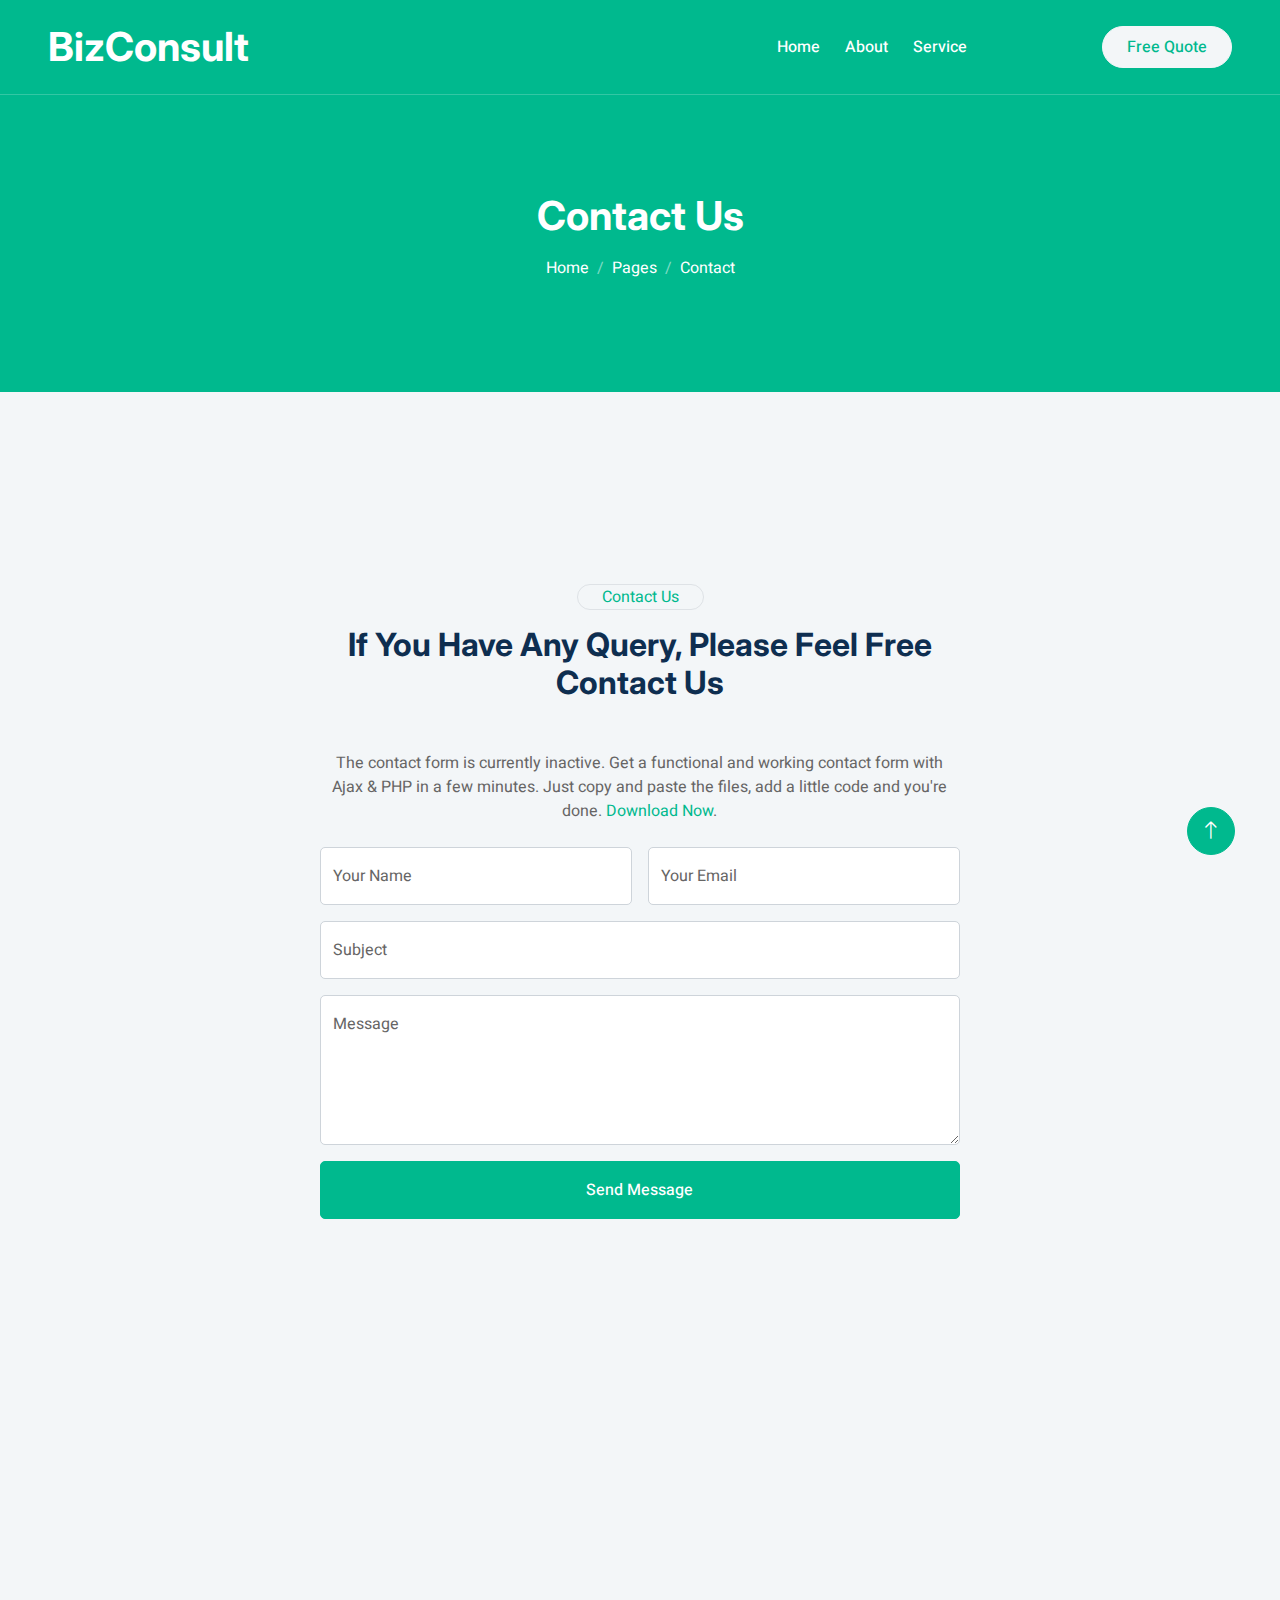
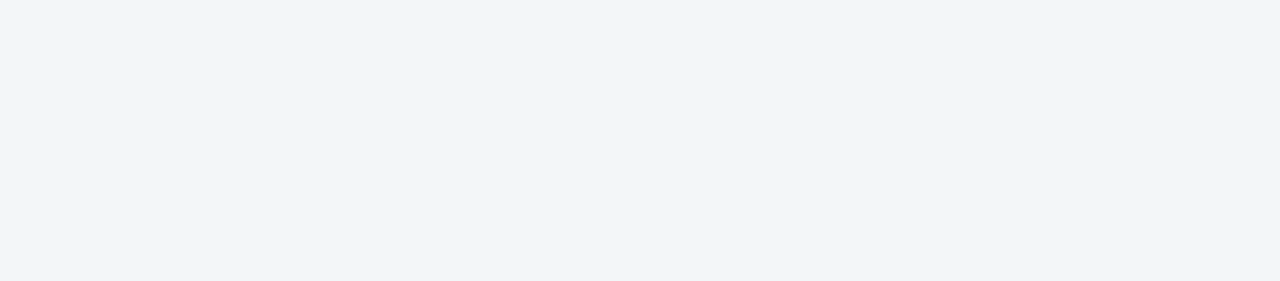
<file: contact.html>
<!DOCTYPE html>
<html lang="en">

<head>
    <meta charset="utf-8">
    <title>BizConsult - Consulting HTML Template</title>
    <meta content="width=device-width, initial-scale=1.0" name="viewport">
    <meta content="" name="keywords">
    <meta content="" name="description">

    <!-- Favicon -->
    <link href="img/favicon.ico" rel="icon">

    <!-- Google Web Fonts -->
    <link rel="preconnect" href="https://fonts.googleapis.com">
    <link rel="preconnect" href="https://fonts.gstatic.com" crossorigin>
    <link href="https://fonts.googleapis.com/css2?family=Heebo:wght@400;500;600&family=Inter:wght@700;800&display=swap" rel="stylesheet"> 

    <!-- Icon Font Stylesheet -->
    <link href="https://cdnjs.cloudflare.com/ajax/libs/font-awesome/5.10.0/css/all.min.css" rel="stylesheet">
    <link href="https://cdn.jsdelivr.net/npm/bootstrap-icons@1.4.1/font/bootstrap-icons.css" rel="stylesheet">

    <!-- Libraries Stylesheet -->
    <link href="lib/animate/animate.min.css" rel="stylesheet">
    <link href="lib/owlcarousel/assets/owl.carousel.min.css" rel="stylesheet">

    <!-- Customized Bootstrap Stylesheet -->
    <link href="css/bootstrap.min.css" rel="stylesheet">

    <!-- Template Stylesheet -->
    <link href="css/style.css" rel="stylesheet">
</head>

<body>
    <div class="container-xxl bg-white p-0">
        <!-- Spinner Start -->
        <div id="spinner" class="show bg-white position-fixed translate-middle w-100 vh-100 top-50 start-50 d-flex align-items-center justify-content-center">
            <div class="spinner-border text-primary" style="width: 3rem; height: 3rem;" role="status">
                <span class="sr-only">Loading...</span>
            </div>
        </div>
        <!-- Spinner End -->


        <!-- Navbar & Hero Start -->
        <div class="container-xxl position-relative p-0">
            <nav class="navbar navbar-expand-lg navbar-light px-4 px-lg-5 py-3 py-lg-0">
                <a href="index.html" class="navbar-brand p-0">
                    <h1 class="m-0">BizConsult</h1>
                    <!-- <img src="img/logo.png" alt="Logo"> -->
                </a>
                <button class="navbar-toggler" type="button" data-bs-toggle="collapse" data-bs-target="#navbarCollapse">
                    <span class="fa fa-bars"></span>
                </button>
                <div class="collapse navbar-collapse" id="navbarCollapse">
                    <div class="navbar-nav ms-auto py-0">
                        <a href="index.html" class="nav-item nav-link">Home</a>
                        <a href="about.html" class="nav-item nav-link">About</a>
                        <a href="service.html" class="nav-item nav-link">Service</a>
                        <!-- <div class="nav-item dropdown">
                            <a href="#" class="nav-link dropdown-toggle" data-bs-toggle="dropdown">Pages</a>
                            <div class="dropdown-menu m-0">
                                <a href="feature.html" class="dropdown-item">Features</a>
                                <a href="quote.html" class="dropdown-item">Free Quote</a>
                                <a href="team.html" class="dropdown-item">Our Team</a>
                                <a href="testimonial.html" class="dropdown-item">Testimonial</a>
                                <a href="404.html" class="dropdown-item">404 Page</a>
                            </div> -->
                        </div>
                        <a href="contact.html" class="nav-item nav-link active">Contact</a>
                    </div>
                    <a href="" class="btn btn-light rounded-pill text-primary py-2 px-4 ms-lg-5">Free Quote</a>
                </div>
            </nav>

            <div class="container-xxl bg-primary page-header">
                <div class="container text-center">
                    <h1 class="text-white animated zoomIn mb-3">Contact Us</h1>
                    <nav aria-label="breadcrumb">
                        <ol class="breadcrumb justify-content-center">
                            <li class="breadcrumb-item"><a class="text-white" href="#">Home</a></li>
                            <li class="breadcrumb-item"><a class="text-white" href="#">Pages</a></li>
                            <li class="breadcrumb-item text-white active" aria-current="page">Contact</li>
                        </ol>
                    </nav>
                </div>
            </div>
        </div>
        <!-- Navbar & Hero End -->


        <!-- Contact Start -->
        <div class="container-xxl py-6">
            <div class="container">
                <div class="mx-auto text-center wow fadeInUp" data-wow-delay="0.1s" style="max-width: 600px;">
                    <div class="d-inline-block border rounded-pill text-primary px-4 mb-3">Contact Us</div>
                    <h2 class="mb-5">If You Have Any Query, Please Feel Free Contact Us</h2>
                </div>
                <div class="row justify-content-center">
                    <div class="col-lg-7 wow fadeInUp" data-wow-delay="0.3s">
                        <p class="text-center mb-4">The contact form is currently inactive. Get a functional and working contact form with Ajax & PHP in a few minutes. Just copy and paste the files, add a little code and you're done. <a href="https://htmlcodex.com/contact-form">Download Now</a>.</p>
                        <form>
                            <div class="row g-3">
                                <div class="col-md-6">
                                    <div class="form-floating">
                                        <input type="text" class="form-control" id="name" placeholder="Your Name">
                                        <label for="name">Your Name</label>
                                    </div>
                                </div>
                                <div class="col-md-6">
                                    <div class="form-floating">
                                        <input type="email" class="form-control" id="email" placeholder="Your Email">
                                        <label for="email">Your Email</label>
                                    </div>
                                </div>
                                <div class="col-12">
                                    <div class="form-floating">
                                        <input type="text" class="form-control" id="subject" placeholder="Subject">
                                        <label for="subject">Subject</label>
                                    </div>
                                </div>
                                <div class="col-12">
                                    <div class="form-floating">
                                        <textarea class="form-control" placeholder="Leave a message here" id="message" style="height: 150px"></textarea>
                                        <label for="message">Message</label>
                                    </div>
                                </div>
                                <div class="col-12">
                                    <button class="btn btn-primary w-100 py-3" type="submit">Send Message</button>
                                </div>
                            </div>
                        </form>
                    </div>
                </div>
            </div>
        </div>
        <!-- Contact End -->
        

        <!-- Footer Start -->
        <div class="container-fluid bg-dark text-light footer pt-5 wow fadeIn" data-wow-delay="0.1s" style="margin-top: 6rem;">
            <div class="container py-5">
                <div class="row g-5">
                    <div class="col-md-6 col-lg-3">
                        <h5 class="text-white mb-4">Get In Touch</h5>
                        <p><i class="fa fa-map-marker-alt me-3"></i>123 Street, New York, USA</p>
                        <p><i class="fa fa-phone-alt me-3"></i>+012 345 67890</p>
                        <p><i class="fa fa-envelope me-3"></i>info@example.com</p>
                        <div class="d-flex pt-2">
                            <a class="btn btn-outline-light btn-social" href=""><i class="fab fa-twitter"></i></a>
                            <a class="btn btn-outline-light btn-social" href=""><i class="fab fa-facebook-f"></i></a>
                            <a class="btn btn-outline-light btn-social" href=""><i class="fab fa-youtube"></i></a>
                            <a class="btn btn-outline-light btn-social" href=""><i class="fab fa-instagram"></i></a>
                            <a class="btn btn-outline-light btn-social" href=""><i class="fab fa-linkedin-in"></i></a>
                        </div>
                    </div>
                    <div class="col-md-6 col-lg-3">
                        <h5 class="text-white mb-4">Quick Link</h5>
                        <a class="btn btn-link" href="">About Us</a>
                        <a class="btn btn-link" href="">Contact Us</a>
                        <a class="btn btn-link" href="">Privacy Policy</a>
                        <a class="btn btn-link" href="">Terms & Condition</a>
                        <a class="btn btn-link" href="">Career</a>
                    </div>
                    <div class="col-md-6 col-lg-3">
                        <h5 class="text-white mb-4">Popular Link</h5>
                        <a class="btn btn-link" href="">About Us</a>
                        <a class="btn btn-link" href="">Contact Us</a>
                        <a class="btn btn-link" href="">Privacy Policy</a>
                        <a class="btn btn-link" href="">Terms & Condition</a>
                        <a class="btn btn-link" href="">Career</a>
                    </div>
                    <div class="col-md-6 col-lg-3">
                        <h5 class="text-white mb-4">Newsletter</h5>
                        <p>Lorem ipsum dolor sit amet elit. Phasellus nec pretium mi. Curabitur facilisis ornare velit non vulpu</p>
                        <div class="position-relative w-100 mt-3">
                            <input class="form-control border-0 rounded-pill w-100 ps-4 pe-5" type="text" placeholder="Your Email" style="height: 48px;">
                            <button type="button" class="btn shadow-none position-absolute top-0 end-0 mt-1 me-2"><i class="fa fa-paper-plane text-primary fs-4"></i></button>
                        </div>
                    </div>
                </div>
            </div>
            <div class="container">
                <div class="copyright">
                    <div class="row">
                        <div class="col-md-6 text-center text-md-start mb-3 mb-md-0">
                            &copy; <a class="border-bottom" href="#">Your Site Name</a>, All Right Reserved. 
							
							<!--/*** This template is free as long as you keep the footer author’s credit link/attribution link/backlink. If you'd like to use the template without the footer author’s credit link/attribution link/backlink, you can purchase the Credit Removal License from "https://htmlcodex.com/credit-removal". Thank you for your support. ***/-->
							Designed By <a class="border-bottom" href="https://htmlcodex.com">HTML Codex</a>
                            <br>Distributed By: <a class="border-bottom" href="https://themewagon.com" target="_blank">ThemeWagon</a>
                        </div>
                        <div class="col-md-6 text-center text-md-end">
                            <div class="footer-menu">
                                <a href="">Home</a>
                                <a href="">Cookies</a>
                                <a href="">Help</a>
                                <a href="">FQAs</a>
                            </div>
                        </div>
                    </div>
                </div>
            </div>
        </div>
        <!-- Footer End -->


        <!-- Back to Top -->
        <a href="#" class="btn btn-lg btn-primary btn-lg-square back-to-top"><i class="bi bi-arrow-up"></i></a>
    </div>

    <!-- JavaScript Libraries -->
    <script src="https://code.jquery.com/jquery-3.4.1.min.js"></script>
    <script src="https://cdn.jsdelivr.net/npm/bootstrap@5.0.0/dist/js/bootstrap.bundle.min.js"></script>
    <script src="lib/wow/wow.min.js"></script>
    <script src="lib/easing/easing.min.js"></script>
    <script src="lib/waypoints/waypoints.min.js"></script>
    <script src="lib/owlcarousel/owl.carousel.min.js"></script>

    <!-- Template Javascript -->
    <script src="js/main.js"></script>
</body>

</html>
</file>
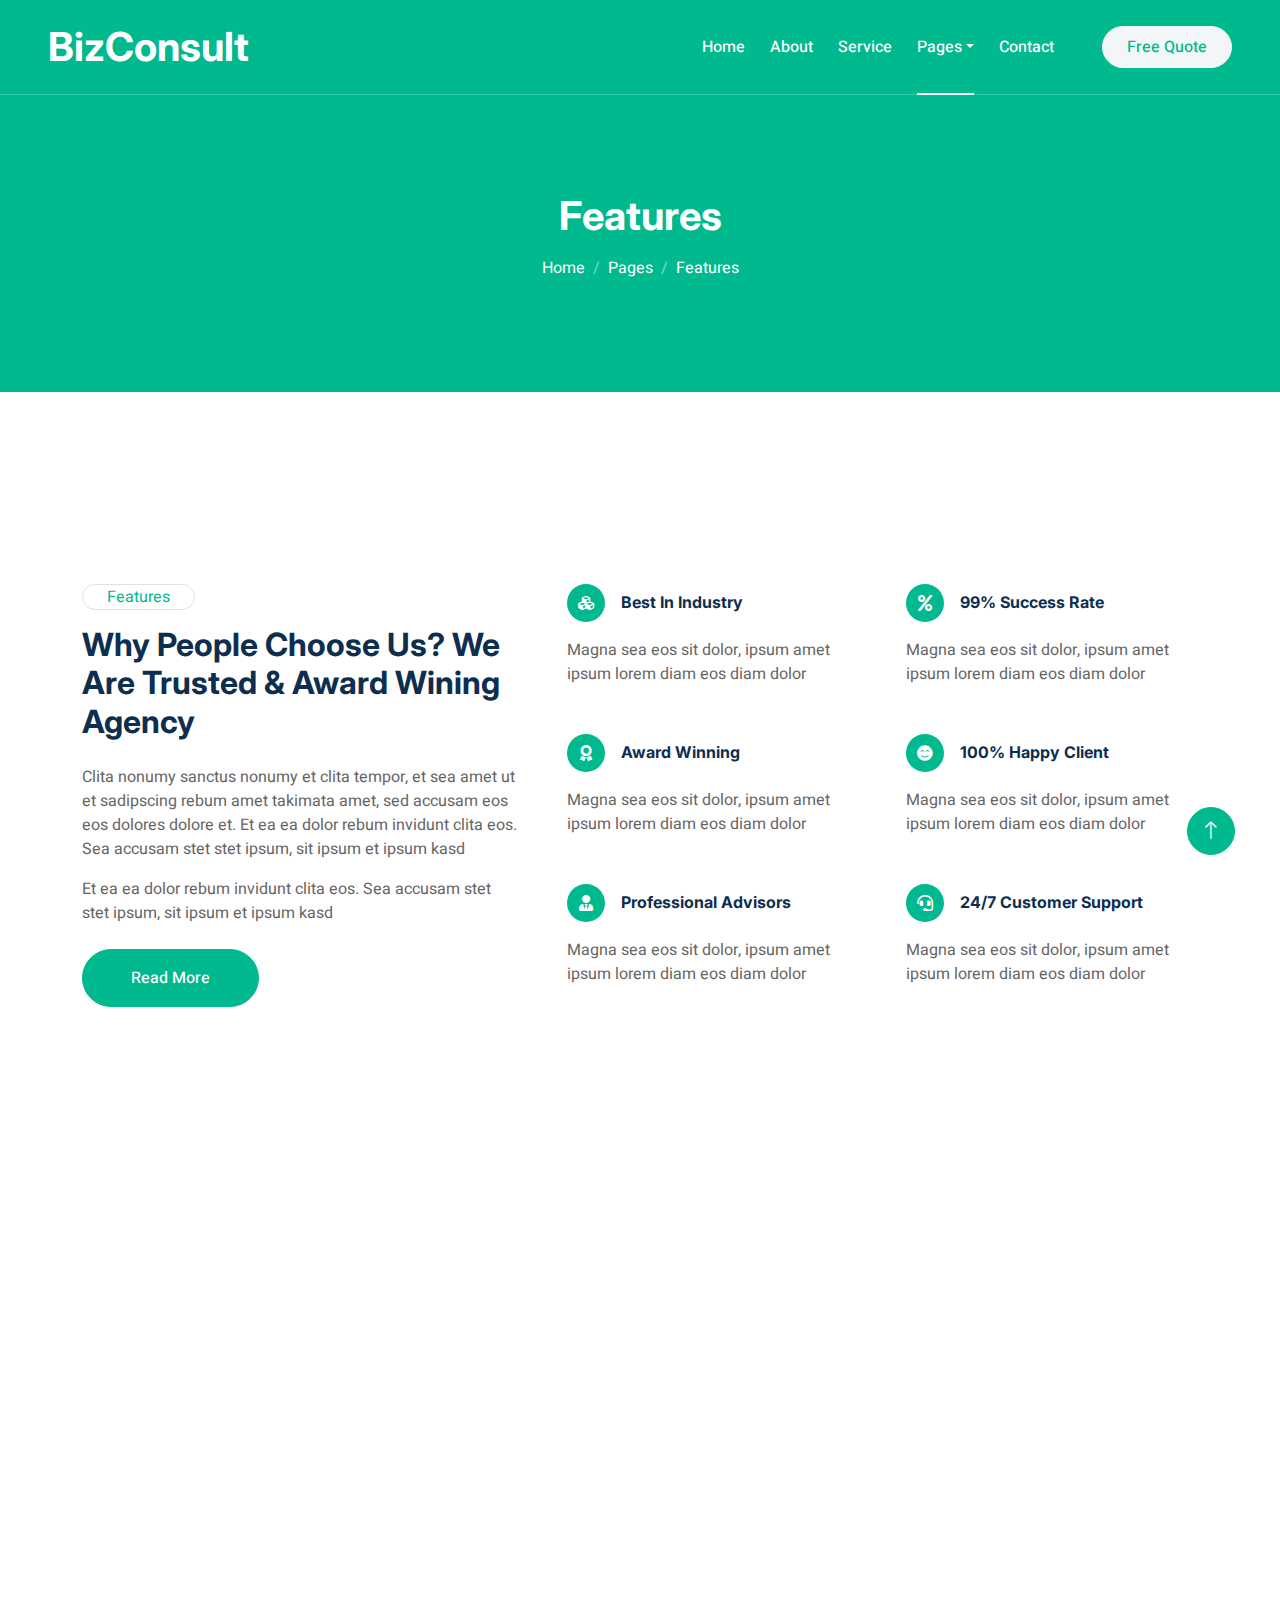
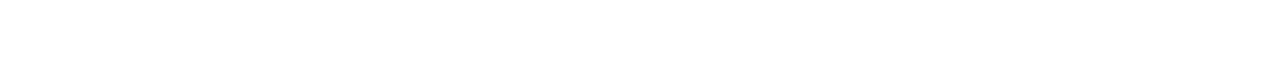
<file: feature.html>
<!DOCTYPE html>
<html lang="en">

<head>
    <meta charset="utf-8">
    <title>BizConsult - Consulting HTML Template</title>
    <meta content="width=device-width, initial-scale=1.0" name="viewport">
    <meta content="" name="keywords">
    <meta content="" name="description">

    <!-- Favicon -->
    <link href="img/favicon.ico" rel="icon">

    <!-- Google Web Fonts -->
    <link rel="preconnect" href="https://fonts.googleapis.com">
    <link rel="preconnect" href="https://fonts.gstatic.com" crossorigin>
    <link href="https://fonts.googleapis.com/css2?family=Heebo:wght@400;500;600&family=Inter:wght@700;800&display=swap" rel="stylesheet"> 

    <!-- Icon Font Stylesheet -->
    <link href="https://cdnjs.cloudflare.com/ajax/libs/font-awesome/5.10.0/css/all.min.css" rel="stylesheet">
    <link href="https://cdn.jsdelivr.net/npm/bootstrap-icons@1.4.1/font/bootstrap-icons.css" rel="stylesheet">

    <!-- Libraries Stylesheet -->
    <link href="lib/animate/animate.min.css" rel="stylesheet">
    <link href="lib/owlcarousel/assets/owl.carousel.min.css" rel="stylesheet">

    <!-- Customized Bootstrap Stylesheet -->
    <link href="css/bootstrap.min.css" rel="stylesheet">

    <!-- Template Stylesheet -->
    <link href="css/style.css" rel="stylesheet">
</head>

<body>
    <div class="container-xxl bg-white p-0">
        <!-- Spinner Start -->
        <div id="spinner" class="show bg-white position-fixed translate-middle w-100 vh-100 top-50 start-50 d-flex align-items-center justify-content-center">
            <div class="spinner-border text-primary" style="width: 3rem; height: 3rem;" role="status">
                <span class="sr-only">Loading...</span>
            </div>
        </div>
        <!-- Spinner End -->


        <!-- Navbar & Hero Start -->
        <div class="container-xxl position-relative p-0">
            <nav class="navbar navbar-expand-lg navbar-light px-4 px-lg-5 py-3 py-lg-0">
                <a href="index.html" class="navbar-brand p-0">
                    <h1 class="m-0">BizConsult</h1>
                    <!-- <img src="img/logo.png" alt="Logo"> -->
                </a>
                <button class="navbar-toggler" type="button" data-bs-toggle="collapse" data-bs-target="#navbarCollapse">
                    <span class="fa fa-bars"></span>
                </button>
                <div class="collapse navbar-collapse" id="navbarCollapse">
                    <div class="navbar-nav ms-auto py-0">
                        <a href="index.html" class="nav-item nav-link">Home</a>
                        <a href="about.html" class="nav-item nav-link">About</a>
                        <a href="service.html" class="nav-item nav-link">Service</a>
                        <div class="nav-item dropdown">
                            <a href="#" class="nav-link dropdown-toggle active" data-bs-toggle="dropdown">Pages</a>
                            <div class="dropdown-menu m-0">
                                <a href="feature.html" class="dropdown-item active">Features</a>
                                <a href="quote.html" class="dropdown-item">Free Quote</a>
                                <a href="team.html" class="dropdown-item">Our Team</a>
                                <a href="testimonial.html" class="dropdown-item">Testimonial</a>
                                <a href="404.html" class="dropdown-item">404 Page</a>
                            </div>
                        </div>
                        <a href="contact.html" class="nav-item nav-link">Contact</a>
                    </div>
                    <a href="" class="btn btn-light rounded-pill text-primary py-2 px-4 ms-lg-5">Free Quote</a>
                </div>
            </nav>

            <div class="container-xxl bg-primary page-header">
                <div class="container text-center">
                    <h1 class="text-white animated zoomIn mb-3">Features</h1>
                    <nav aria-label="breadcrumb">
                        <ol class="breadcrumb justify-content-center">
                            <li class="breadcrumb-item"><a class="text-white" href="#">Home</a></li>
                            <li class="breadcrumb-item"><a class="text-white" href="#">Pages</a></li>
                            <li class="breadcrumb-item text-white active" aria-current="page">Features</li>
                        </ol>
                    </nav>
                </div>
            </div>
        </div>
        <!-- Navbar & Hero End -->


        <!-- Features Start -->
        <div class="container-xxl py-6">
            <div class="container">
                <div class="row g-5">
                    <div class="col-lg-5 wow fadeInUp" data-wow-delay="0.1s">
                        <div class="d-inline-block border rounded-pill text-primary px-4 mb-3">Features</div>
                        <h2 class="mb-4">Why People Choose Us? We Are Trusted & Award Wining Agency</h2>
                        <p>Clita nonumy sanctus nonumy et clita tempor, et sea amet ut et sadipscing rebum amet takimata amet, sed accusam eos eos dolores dolore et. Et ea ea dolor rebum invidunt clita eos. Sea accusam stet stet ipsum, sit ipsum et ipsum kasd</p>
                        <p>Et ea ea dolor rebum invidunt clita eos. Sea accusam stet stet ipsum, sit ipsum et ipsum kasd</p>
                        <a class="btn btn-primary rounded-pill py-3 px-5 mt-2" href="">Read More</a>
                    </div>
                    <div class="col-lg-7">
                        <div class="row g-5">
                            <div class="col-sm-6 wow fadeIn" data-wow-delay="0.1s">
                                <div class="d-flex align-items-center mb-3">
                                    <div class="flex-shrink-0 btn-square bg-primary rounded-circle me-3">
                                        <i class="fa fa-cubes text-white"></i>
                                    </div>
                                    <h6 class="mb-0">Best In Industry</h6>
                                </div>
                                <span>Magna sea eos sit dolor, ipsum amet ipsum lorem diam eos diam dolor</span>
                            </div>
                            <div class="col-sm-6 wow fadeIn" data-wow-delay="0.2s">
                                <div class="d-flex align-items-center mb-3">
                                    <div class="flex-shrink-0 btn-square bg-primary rounded-circle me-3">
                                        <i class="fa fa-percent text-white"></i>
                                    </div>
                                    <h6 class="mb-0">99% Success Rate</h6>
                                </div>
                                <span>Magna sea eos sit dolor, ipsum amet ipsum lorem diam eos diam dolor</span>
                            </div>
                            <div class="col-sm-6 wow fadeIn" data-wow-delay="0.3s">
                                <div class="d-flex align-items-center mb-3">
                                    <div class="flex-shrink-0 btn-square bg-primary rounded-circle me-3">
                                        <i class="fa fa-award text-white"></i>
                                    </div>
                                    <h6 class="mb-0">Award Winning</h6>
                                </div>
                                <span>Magna sea eos sit dolor, ipsum amet ipsum lorem diam eos diam dolor</span>
                            </div>
                            <div class="col-sm-6 wow fadeIn" data-wow-delay="0.4s">
                                <div class="d-flex align-items-center mb-3">
                                    <div class="flex-shrink-0 btn-square bg-primary rounded-circle me-3">
                                        <i class="fa fa-smile-beam text-white"></i>
                                    </div>
                                    <h6 class="mb-0">100% Happy Client</h6>
                                </div>
                                <span>Magna sea eos sit dolor, ipsum amet ipsum lorem diam eos diam dolor</span>
                            </div>
                            <div class="col-sm-6 wow fadeIn" data-wow-delay="0.5s">
                                <div class="d-flex align-items-center mb-3">
                                    <div class="flex-shrink-0 btn-square bg-primary rounded-circle me-3">
                                        <i class="fa fa-user-tie text-white"></i>
                                    </div>
                                    <h6 class="mb-0">Professional Advisors</h6>
                                </div>
                                <span>Magna sea eos sit dolor, ipsum amet ipsum lorem diam eos diam dolor</span>
                            </div>
                            <div class="col-sm-6 wow fadeIn" data-wow-delay="0.6s">
                                <div class="d-flex align-items-center mb-3">
                                    <div class="flex-shrink-0 btn-square bg-primary rounded-circle me-3">
                                        <i class="fa fa-headset text-white"></i>
                                    </div>
                                    <h6 class="mb-0">24/7 Customer Support</h6>
                                </div>
                                <span>Magna sea eos sit dolor, ipsum amet ipsum lorem diam eos diam dolor</span>
                            </div>
                        </div>
                    </div>
                </div>
            </div>
        </div>
        <!-- Features End -->
        

        <!-- Footer Start -->
        <div class="container-fluid bg-dark text-light footer pt-5 wow fadeIn" data-wow-delay="0.1s" style="margin-top: 6rem;">
            <div class="container py-5">
                <div class="row g-5">
                    <div class="col-md-6 col-lg-3">
                        <h5 class="text-white mb-4">Get In Touch</h5>
                        <p><i class="fa fa-map-marker-alt me-3"></i>123 Street, New York, USA</p>
                        <p><i class="fa fa-phone-alt me-3"></i>+012 345 67890</p>
                        <p><i class="fa fa-envelope me-3"></i>info@example.com</p>
                        <div class="d-flex pt-2">
                            <a class="btn btn-outline-light btn-social" href=""><i class="fab fa-twitter"></i></a>
                            <a class="btn btn-outline-light btn-social" href=""><i class="fab fa-facebook-f"></i></a>
                            <a class="btn btn-outline-light btn-social" href=""><i class="fab fa-youtube"></i></a>
                            <a class="btn btn-outline-light btn-social" href=""><i class="fab fa-instagram"></i></a>
                            <a class="btn btn-outline-light btn-social" href=""><i class="fab fa-linkedin-in"></i></a>
                        </div>
                    </div>
                    <div class="col-md-6 col-lg-3">
                        <h5 class="text-white mb-4">Quick Link</h5>
                        <a class="btn btn-link" href="">About Us</a>
                        <a class="btn btn-link" href="">Contact Us</a>
                        <a class="btn btn-link" href="">Privacy Policy</a>
                        <a class="btn btn-link" href="">Terms & Condition</a>
                        <a class="btn btn-link" href="">Career</a>
                    </div>
                    <div class="col-md-6 col-lg-3">
                        <h5 class="text-white mb-4">Popular Link</h5>
                        <a class="btn btn-link" href="">About Us</a>
                        <a class="btn btn-link" href="">Contact Us</a>
                        <a class="btn btn-link" href="">Privacy Policy</a>
                        <a class="btn btn-link" href="">Terms & Condition</a>
                        <a class="btn btn-link" href="">Career</a>
                    </div>
                    <div class="col-md-6 col-lg-3">
                        <h5 class="text-white mb-4">Newsletter</h5>
                        <p>Lorem ipsum dolor sit amet elit. Phasellus nec pretium mi. Curabitur facilisis ornare velit non vulpu</p>
                        <div class="position-relative w-100 mt-3">
                            <input class="form-control border-0 rounded-pill w-100 ps-4 pe-5" type="text" placeholder="Your Email" style="height: 48px;">
                            <button type="button" class="btn shadow-none position-absolute top-0 end-0 mt-1 me-2"><i class="fa fa-paper-plane text-primary fs-4"></i></button>
                        </div>
                    </div>
                </div>
            </div>
            <div class="container">
                <div class="copyright">
                    <div class="row">
                        <div class="col-md-6 text-center text-md-start mb-3 mb-md-0">
                            &copy; <a class="border-bottom" href="#">Your Site Name</a>, All Right Reserved. 
							
							<!--/*** This template is free as long as you keep the footer author’s credit link/attribution link/backlink. If you'd like to use the template without the footer author’s credit link/attribution link/backlink, you can purchase the Credit Removal License from "https://htmlcodex.com/credit-removal". Thank you for your support. ***/-->
							Designed By <a class="border-bottom" href="https://htmlcodex.com">HTML Codex</a>
                            <br>Distributed By: <a class="border-bottom" href="https://themewagon.com" target="_blank">ThemeWagon</a>
                        </div>
                        <div class="col-md-6 text-center text-md-end">
                            <div class="footer-menu">
                                <a href="">Home</a>
                                <a href="">Cookies</a>
                                <a href="">Help</a>
                                <a href="">FQAs</a>
                            </div>
                        </div>
                    </div>
                </div>
            </div>
        </div>
        <!-- Footer End -->


        <!-- Back to Top -->
        <a href="#" class="btn btn-lg btn-primary btn-lg-square back-to-top"><i class="bi bi-arrow-up"></i></a>
    </div>

    <!-- JavaScript Libraries -->
    <script src="https://code.jquery.com/jquery-3.4.1.min.js"></script>
    <script src="https://cdn.jsdelivr.net/npm/bootstrap@5.0.0/dist/js/bootstrap.bundle.min.js"></script>
    <script src="lib/wow/wow.min.js"></script>
    <script src="lib/easing/easing.min.js"></script>
    <script src="lib/waypoints/waypoints.min.js"></script>
    <script src="lib/owlcarousel/owl.carousel.min.js"></script>

    <!-- Template Javascript -->
    <script src="js/main.js"></script>
</body>

</html>
</file>
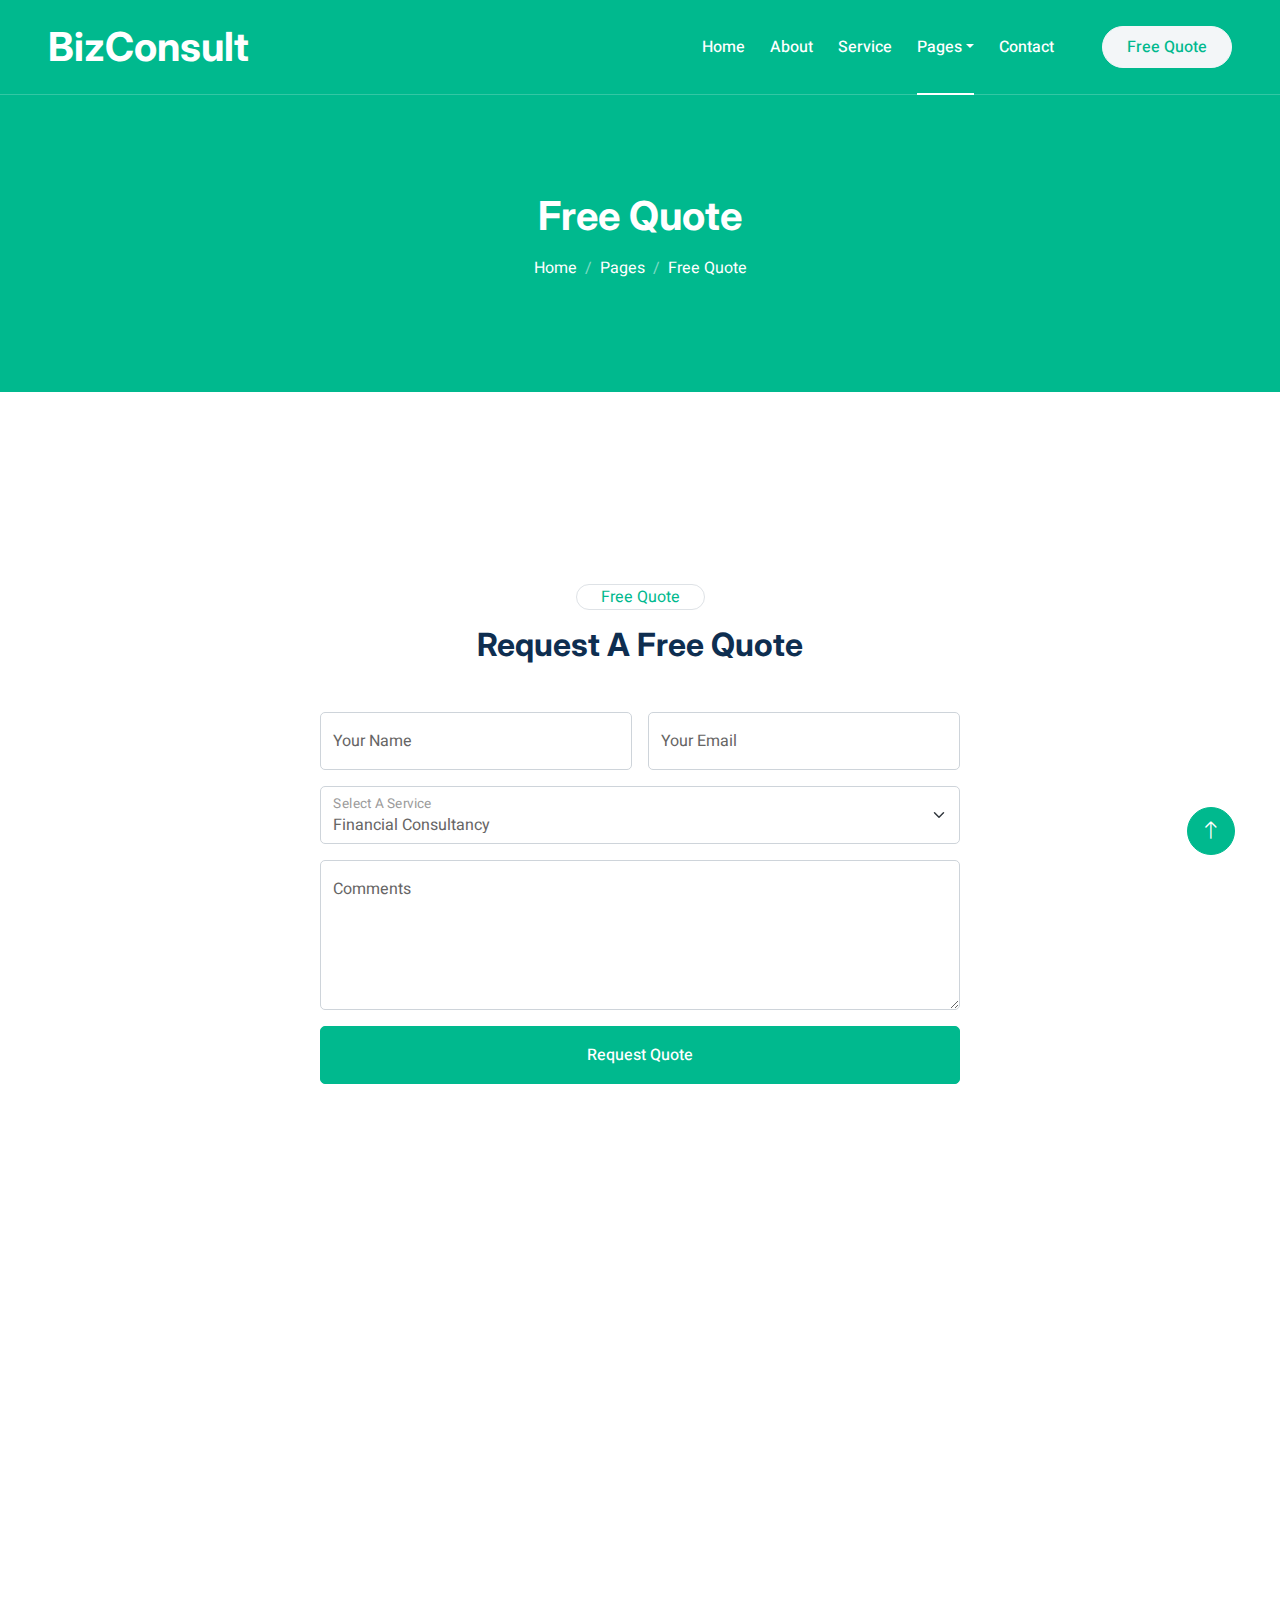
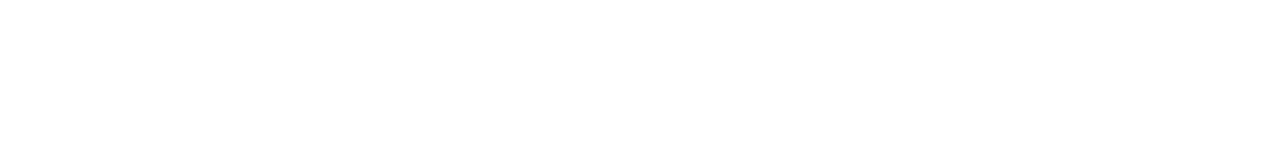
<file: quote.html>
<!DOCTYPE html>
<html lang="en">

<head>
    <meta charset="utf-8">
    <title>BizConsult - Consulting HTML Template</title>
    <meta content="width=device-width, initial-scale=1.0" name="viewport">
    <meta content="" name="keywords">
    <meta content="" name="description">

    <!-- Favicon -->
    <link href="img/favicon.ico" rel="icon">

    <!-- Google Web Fonts -->
    <link rel="preconnect" href="https://fonts.googleapis.com">
    <link rel="preconnect" href="https://fonts.gstatic.com" crossorigin>
    <link href="https://fonts.googleapis.com/css2?family=Heebo:wght@400;500;600&family=Inter:wght@700;800&display=swap" rel="stylesheet"> 

    <!-- Icon Font Stylesheet -->
    <link href="https://cdnjs.cloudflare.com/ajax/libs/font-awesome/5.10.0/css/all.min.css" rel="stylesheet">
    <link href="https://cdn.jsdelivr.net/npm/bootstrap-icons@1.4.1/font/bootstrap-icons.css" rel="stylesheet">

    <!-- Libraries Stylesheet -->
    <link href="lib/animate/animate.min.css" rel="stylesheet">
    <link href="lib/owlcarousel/assets/owl.carousel.min.css" rel="stylesheet">

    <!-- Customized Bootstrap Stylesheet -->
    <link href="css/bootstrap.min.css" rel="stylesheet">

    <!-- Template Stylesheet -->
    <link href="css/style.css" rel="stylesheet">
</head>

<body>
    <div class="container-xxl bg-white p-0">
        <!-- Spinner Start -->
        <div id="spinner" class="show bg-white position-fixed translate-middle w-100 vh-100 top-50 start-50 d-flex align-items-center justify-content-center">
            <div class="spinner-border text-primary" style="width: 3rem; height: 3rem;" role="status">
                <span class="sr-only">Loading...</span>
            </div>
        </div>
        <!-- Spinner End -->


        <!-- Navbar & Hero Start -->
        <div class="container-xxl position-relative p-0">
            <nav class="navbar navbar-expand-lg navbar-light px-4 px-lg-5 py-3 py-lg-0">
                <a href="index.html" class="navbar-brand p-0">
                    <h1 class="m-0">BizConsult</h1>
                    <!-- <img src="img/logo.png" alt="Logo"> -->
                </a>
                <button class="navbar-toggler" type="button" data-bs-toggle="collapse" data-bs-target="#navbarCollapse">
                    <span class="fa fa-bars"></span>
                </button>
                <div class="collapse navbar-collapse" id="navbarCollapse">
                    <div class="navbar-nav ms-auto py-0">
                        <a href="index.html" class="nav-item nav-link">Home</a>
                        <a href="about.html" class="nav-item nav-link">About</a>
                        <a href="service.html" class="nav-item nav-link">Service</a>
                        <div class="nav-item dropdown">
                            <a href="#" class="nav-link dropdown-toggle active" data-bs-toggle="dropdown">Pages</a>
                            <div class="dropdown-menu m-0">
                                <a href="feature.html" class="dropdown-item">Features</a>
                                <a href="quote.html" class="dropdown-item active">Free Quote</a>
                                <a href="team.html" class="dropdown-item">Our Team</a>
                                <a href="testimonial.html" class="dropdown-item">Testimonial</a>
                                <a href="404.html" class="dropdown-item">404 Page</a>
                            </div>
                        </div>
                        <a href="contact.html" class="nav-item nav-link">Contact</a>
                    </div>
                    <a href="" class="btn btn-light rounded-pill text-primary py-2 px-4 ms-lg-5">Free Quote</a>
                </div>
            </nav>

            <div class="container-xxl bg-primary page-header">
                <div class="container text-center">
                    <h1 class="text-white animated zoomIn mb-3">Free Quote</h1>
                    <nav aria-label="breadcrumb">
                        <ol class="breadcrumb justify-content-center">
                            <li class="breadcrumb-item"><a class="text-white" href="#">Home</a></li>
                            <li class="breadcrumb-item"><a class="text-white" href="#">Pages</a></li>
                            <li class="breadcrumb-item text-white active" aria-current="page">Free Quote</li>
                        </ol>
                    </nav>
                </div>
            </div>
        </div>
        <!-- Navbar & Hero End -->


        <!-- Quote Start -->
        <div class="container-xxl py-6">
            <div class="container">
                <div class="mx-auto text-center wow fadeInUp" data-wow-delay="0.1s" style="max-width: 600px;">
                    <div class="d-inline-block border rounded-pill text-primary px-4 mb-3">Free Quote</div>
                    <h2 class="mb-5">Request A Free Quote</h2>
                </div>
                <div class="row justify-content-center">
                    <div class="col-lg-7 wow fadeInUp" data-wow-delay="0.3s">
                        <form>
                            <div class="row g-3">
                                <div class="col-md-6">
                                    <div class="form-floating">
                                        <input type="text" class="form-control" id="name" placeholder="Your Name">
                                        <label for="name">Your Name</label>
                                    </div>
                                </div>
                                <div class="col-md-6">
                                    <div class="form-floating">
                                        <input type="email" class="form-control" id="email" placeholder="Your Email">
                                        <label for="email">Your Email</label>
                                    </div>
                                </div>
                                <div class="col-12">
                                    <div class="form-floating">
                                        <select class="form-select" id="floatingSelect" aria-label="Financial Consultancy">
                                            <option selected="">Financial Consultancy</option>
                                            <option value="1">Strategy Consultancy</option>
                                            <option value="2">Tax Consultancy</option>
                                        </select>
                                        <label for="floatingSelect">Select A Service</label>
                                    </div>
                                </div>
                                <div class="col-12">
                                    <div class="form-floating">
                                        <textarea class="form-control" placeholder="Leave a message here" id="message" style="height: 150px"></textarea>
                                        <label for="message">Comments</label>
                                    </div>
                                </div>
                                <div class="col-12">
                                    <button class="btn btn-primary w-100 py-3" type="submit">Request Quote</button>
                                </div>
                            </div>
                        </form>
                    </div>
                </div>
            </div>
        </div>
        <!-- Quote End -->
        

        <!-- Footer Start -->
        <div class="container-fluid bg-dark text-light footer pt-5 wow fadeIn" data-wow-delay="0.1s" style="margin-top: 6rem;">
            <div class="container py-5">
                <div class="row g-5">
                    <div class="col-md-6 col-lg-3">
                        <h5 class="text-white mb-4">Get In Touch</h5>
                        <p><i class="fa fa-map-marker-alt me-3"></i>123 Street, New York, USA</p>
                        <p><i class="fa fa-phone-alt me-3"></i>+012 345 67890</p>
                        <p><i class="fa fa-envelope me-3"></i>info@example.com</p>
                        <div class="d-flex pt-2">
                            <a class="btn btn-outline-light btn-social" href=""><i class="fab fa-twitter"></i></a>
                            <a class="btn btn-outline-light btn-social" href=""><i class="fab fa-facebook-f"></i></a>
                            <a class="btn btn-outline-light btn-social" href=""><i class="fab fa-youtube"></i></a>
                            <a class="btn btn-outline-light btn-social" href=""><i class="fab fa-instagram"></i></a>
                            <a class="btn btn-outline-light btn-social" href=""><i class="fab fa-linkedin-in"></i></a>
                        </div>
                    </div>
                    <div class="col-md-6 col-lg-3">
                        <h5 class="text-white mb-4">Quick Link</h5>
                        <a class="btn btn-link" href="">About Us</a>
                        <a class="btn btn-link" href="">Contact Us</a>
                        <a class="btn btn-link" href="">Privacy Policy</a>
                        <a class="btn btn-link" href="">Terms & Condition</a>
                        <a class="btn btn-link" href="">Career</a>
                    </div>
                    <div class="col-md-6 col-lg-3">
                        <h5 class="text-white mb-4">Popular Link</h5>
                        <a class="btn btn-link" href="">About Us</a>
                        <a class="btn btn-link" href="">Contact Us</a>
                        <a class="btn btn-link" href="">Privacy Policy</a>
                        <a class="btn btn-link" href="">Terms & Condition</a>
                        <a class="btn btn-link" href="">Career</a>
                    </div>
                    <div class="col-md-6 col-lg-3">
                        <h5 class="text-white mb-4">Newsletter</h5>
                        <p>Lorem ipsum dolor sit amet elit. Phasellus nec pretium mi. Curabitur facilisis ornare velit non vulpu</p>
                        <div class="position-relative w-100 mt-3">
                            <input class="form-control border-0 rounded-pill w-100 ps-4 pe-5" type="text" placeholder="Your Email" style="height: 48px;">
                            <button type="button" class="btn shadow-none position-absolute top-0 end-0 mt-1 me-2"><i class="fa fa-paper-plane text-primary fs-4"></i></button>
                        </div>
                    </div>
                </div>
            </div>
            <div class="container">
                <div class="copyright">
                    <div class="row">
                        <div class="col-md-6 text-center text-md-start mb-3 mb-md-0">
                            &copy; <a class="border-bottom" href="#">Your Site Name</a>, All Right Reserved. 
							
							<!--/*** This template is free as long as you keep the footer author’s credit link/attribution link/backlink. If you'd like to use the template without the footer author’s credit link/attribution link/backlink, you can purchase the Credit Removal License from "https://htmlcodex.com/credit-removal". Thank you for your support. ***/-->
							Designed By <a class="border-bottom" href="https://htmlcodex.com">HTML Codex</a>
                            <br>Distributed By: <a class="border-bottom" href="https://themewagon.com" target="_blank">ThemeWagon</a>
                        </div>
                        <div class="col-md-6 text-center text-md-end">
                            <div class="footer-menu">
                                <a href="">Home</a>
                                <a href="">Cookies</a>
                                <a href="">Help</a>
                                <a href="">FQAs</a>
                            </div>
                        </div>
                    </div>
                </div>
            </div>
        </div>
        <!-- Footer End -->


        <!-- Back to Top -->
        <a href="#" class="btn btn-lg btn-primary btn-lg-square back-to-top"><i class="bi bi-arrow-up"></i></a>
    </div>

    <!-- JavaScript Libraries -->
    <script src="https://code.jquery.com/jquery-3.4.1.min.js"></script>
    <script src="https://cdn.jsdelivr.net/npm/bootstrap@5.0.0/dist/js/bootstrap.bundle.min.js"></script>
    <script src="lib/wow/wow.min.js"></script>
    <script src="lib/easing/easing.min.js"></script>
    <script src="lib/waypoints/waypoints.min.js"></script>
    <script src="lib/owlcarousel/owl.carousel.min.js"></script>

    <!-- Template Javascript -->
    <script src="js/main.js"></script>
</body>

</html>
</file>
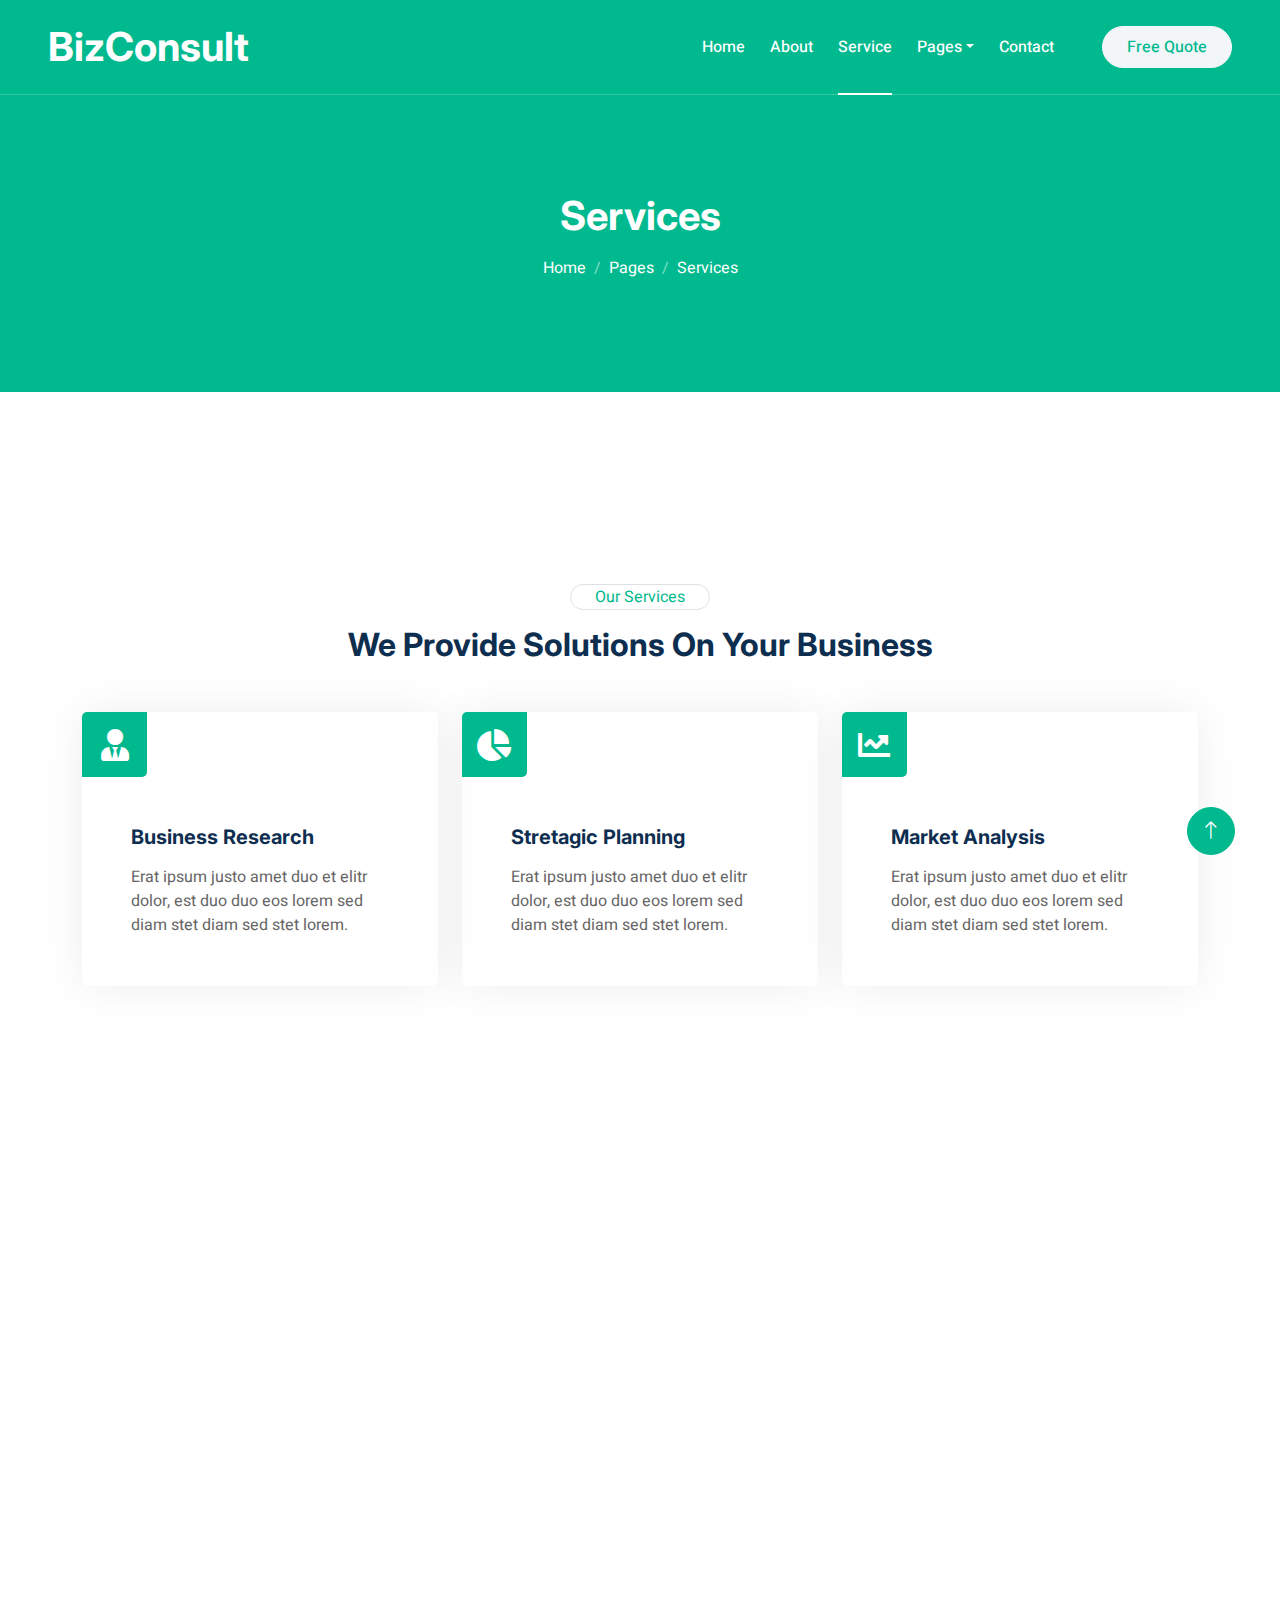
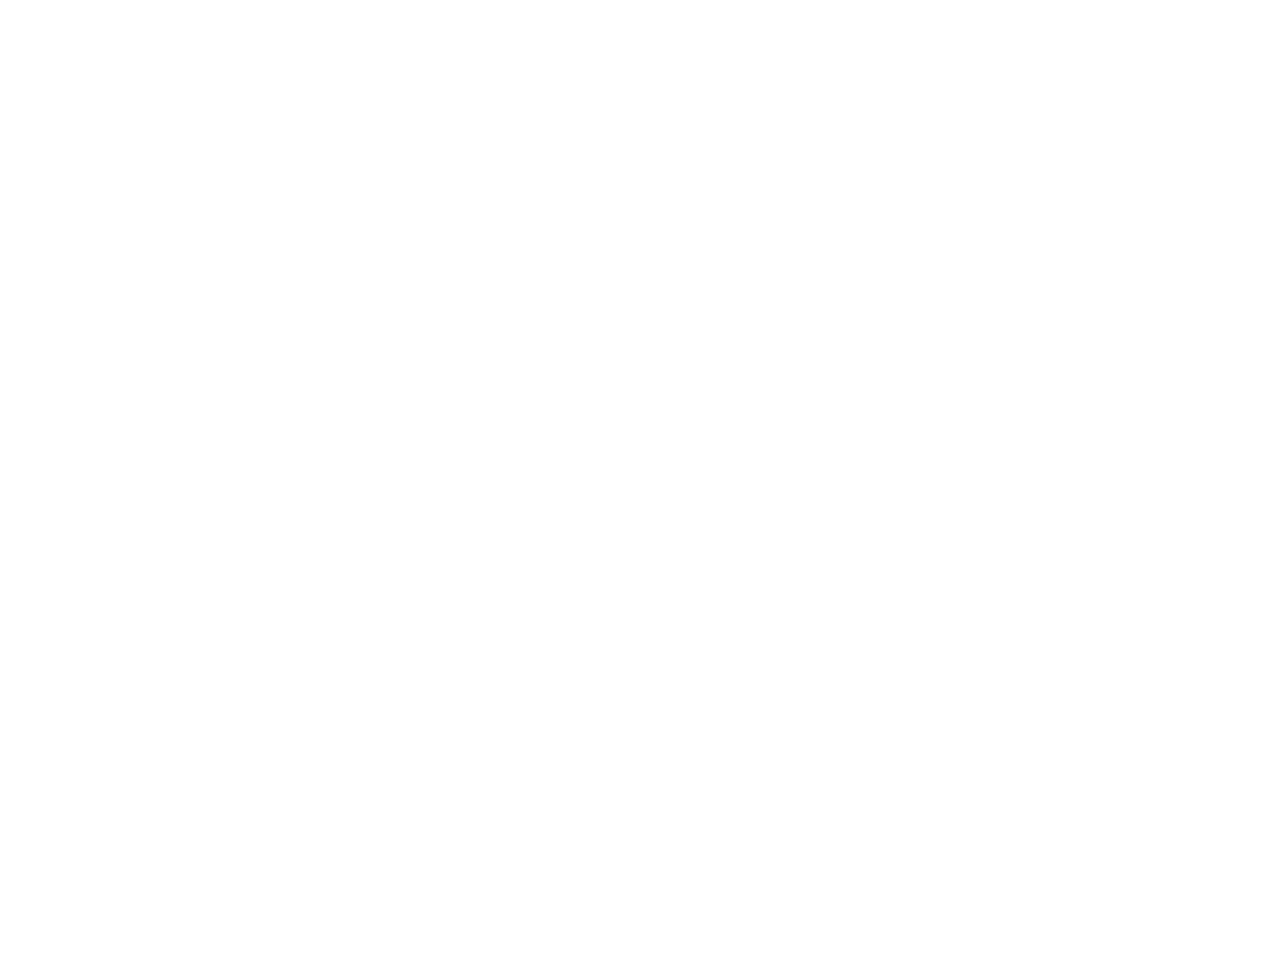
<file: service.html>
<!DOCTYPE html>
<html lang="en">

<head>
    <meta charset="utf-8">
    <title>BizConsult - Consulting HTML Template</title>
    <meta content="width=device-width, initial-scale=1.0" name="viewport">
    <meta content="" name="keywords">
    <meta content="" name="description">

    <!-- Favicon -->
    <link href="img/favicon.ico" rel="icon">

    <!-- Google Web Fonts -->
    <link rel="preconnect" href="https://fonts.googleapis.com">
    <link rel="preconnect" href="https://fonts.gstatic.com" crossorigin>
    <link href="https://fonts.googleapis.com/css2?family=Heebo:wght@400;500;600&family=Inter:wght@700;800&display=swap" rel="stylesheet"> 

    <!-- Icon Font Stylesheet -->
    <link href="https://cdnjs.cloudflare.com/ajax/libs/font-awesome/5.10.0/css/all.min.css" rel="stylesheet">
    <link href="https://cdn.jsdelivr.net/npm/bootstrap-icons@1.4.1/font/bootstrap-icons.css" rel="stylesheet">

    <!-- Libraries Stylesheet -->
    <link href="lib/animate/animate.min.css" rel="stylesheet">
    <link href="lib/owlcarousel/assets/owl.carousel.min.css" rel="stylesheet">

    <!-- Customized Bootstrap Stylesheet -->
    <link href="css/bootstrap.min.css" rel="stylesheet">

    <!-- Template Stylesheet -->
    <link href="css/style.css" rel="stylesheet">
</head>

<body>
    <div class="container-xxl bg-white p-0">
        <!-- Spinner Start -->
        <div id="spinner" class="show bg-white position-fixed translate-middle w-100 vh-100 top-50 start-50 d-flex align-items-center justify-content-center">
            <div class="spinner-border text-primary" style="width: 3rem; height: 3rem;" role="status">
                <span class="sr-only">Loading...</span>
            </div>
        </div>
        <!-- Spinner End -->


        <!-- Navbar & Hero Start -->
        <div class="container-xxl position-relative p-0">
            <nav class="navbar navbar-expand-lg navbar-light px-4 px-lg-5 py-3 py-lg-0">
                <a href="index.html" class="navbar-brand p-0">
                    <h1 class="m-0">BizConsult</h1>
                    <!-- <img src="img/logo.png" alt="Logo"> -->
                </a>
                <button class="navbar-toggler" type="button" data-bs-toggle="collapse" data-bs-target="#navbarCollapse">
                    <span class="fa fa-bars"></span>
                </button>
                <div class="collapse navbar-collapse" id="navbarCollapse">
                    <div class="navbar-nav ms-auto py-0">
                        <a href="index.html" class="nav-item nav-link">Home</a>
                        <a href="about.html" class="nav-item nav-link">About</a>
                        <a href="service.html" class="nav-item nav-link active">Service</a>
                        <div class="nav-item dropdown">
                            <a href="#" class="nav-link dropdown-toggle" data-bs-toggle="dropdown">Pages</a>
                            <div class="dropdown-menu m-0">
                                <a href="feature.html" class="dropdown-item">Features</a>
                                <a href="quote.html" class="dropdown-item">Free Quote</a>
                                <a href="team.html" class="dropdown-item">Our Team</a>
                                <a href="testimonial.html" class="dropdown-item">Testimonial</a>
                                <a href="404.html" class="dropdown-item">404 Page</a>
                            </div>
                        </div>
                        <a href="contact.html" class="nav-item nav-link">Contact</a>
                    </div>
                    <a href="" class="btn btn-light rounded-pill text-primary py-2 px-4 ms-lg-5">Free Quote</a>
                </div>
            </nav>

            <div class="container-xxl bg-primary page-header">
                <div class="container text-center">
                    <h1 class="text-white animated zoomIn mb-3">Services</h1>
                    <nav aria-label="breadcrumb">
                        <ol class="breadcrumb justify-content-center">
                            <li class="breadcrumb-item"><a class="text-white" href="#">Home</a></li>
                            <li class="breadcrumb-item"><a class="text-white" href="#">Pages</a></li>
                            <li class="breadcrumb-item text-white active" aria-current="page">Services</li>
                        </ol>
                    </nav>
                </div>
            </div>
        </div>
        <!-- Navbar & Hero End -->


        <!-- Service Start -->
        <div class="container-xxl py-6">
            <div class="container">
                <div class="mx-auto text-center wow fadeInUp" data-wow-delay="0.1s" style="max-width: 600px;">
                    <div class="d-inline-block border rounded-pill text-primary px-4 mb-3">Our Services</div>
                    <h2 class="mb-5">We Provide Solutions On Your Business</h2>
                </div>
                <div class="row g-4">
                    <div class="col-lg-4 col-md-6 wow fadeInUp" data-wow-delay="0.1s">
                        <div class="service-item rounded h-100">
                            <div class="d-flex justify-content-between">
                                <div class="service-icon">
                                    <i class="fa fa-user-tie fa-2x"></i>
                                </div>
                                <a class="service-btn" href="">
                                    <i class="fa fa-link fa-2x"></i>
                                </a>
                            </div>
                            <div class="p-5">
                                <h5 class="mb-3">Business Research</h5>
                                <span>Erat ipsum justo amet duo et elitr dolor, est duo duo eos lorem sed diam stet diam sed stet lorem.</span>
                            </div>
                        </div>
                    </div>
                    <div class="col-lg-4 col-md-6 wow fadeInUp" data-wow-delay="0.3s">
                        <div class="service-item rounded h-100">
                            <div class="d-flex justify-content-between">
                                <div class="service-icon">
                                    <i class="fa fa-chart-pie fa-2x"></i>
                                </div>
                                <a class="service-btn" href="">
                                    <i class="fa fa-link fa-2x"></i>
                                </a>
                            </div>
                            <div class="p-5">
                                <h5 class="mb-3">Stretagic Planning</h5>
                                <span>Erat ipsum justo amet duo et elitr dolor, est duo duo eos lorem sed diam stet diam sed stet lorem.</span>
                            </div>
                        </div>
                    </div>
                    <div class="col-lg-4 col-md-6 wow fadeInUp" data-wow-delay="0.6s">
                        <div class="service-item rounded h-100">
                            <div class="d-flex justify-content-between">
                                <div class="service-icon">
                                    <i class="fa fa-chart-line fa-2x"></i>
                                </div>
                                <a class="service-btn" href="">
                                    <i class="fa fa-link fa-2x"></i>
                                </a>
                            </div>
                            <div class="p-5">
                                <h5 class="mb-3">Market Analysis</h5>
                                <span>Erat ipsum justo amet duo et elitr dolor, est duo duo eos lorem sed diam stet diam sed stet lorem.</span>
                            </div>
                        </div>
                    </div>
                    <div class="col-lg-4 col-md-6 wow fadeInUp" data-wow-delay="0.1s">
                        <div class="service-item rounded h-100">
                            <div class="d-flex justify-content-between">
                                <div class="service-icon">
                                    <i class="fa fa-chart-area fa-2x"></i>
                                </div>
                                <a class="service-btn" href="">
                                    <i class="fa fa-link fa-2x"></i>
                                </a>
                            </div>
                            <div class="p-5">
                                <h5 class="mb-3">Financial Analaysis</h5>
                                <span>Erat ipsum justo amet duo et elitr dolor, est duo duo eos lorem sed diam stet diam sed stet lorem.</span>
                            </div>
                        </div>
                    </div>
                    <div class="col-lg-4 col-md-6 wow fadeInUp" data-wow-delay="0.3s">
                        <div class="service-item rounded h-100">
                            <div class="d-flex justify-content-between">
                                <div class="service-icon">
                                    <i class="fa fa-balance-scale fa-2x"></i>
                                </div>
                                <a class="service-btn" href="">
                                    <i class="fa fa-link fa-2x"></i>
                                </a>
                            </div>
                            <div class="p-5">
                                <h5 class="mb-3">legal Advisory</h5>
                                <span>Erat ipsum justo amet duo et elitr dolor, est duo duo eos lorem sed diam stet diam sed stet lorem.</span>
                            </div>
                        </div>
                    </div>
                    <div class="col-lg-4 col-md-6 wow fadeInUp" data-wow-delay="0.6s">
                        <div class="service-item rounded h-100">
                            <div class="d-flex justify-content-between">
                                <div class="service-icon">
                                    <i class="fa fa-house-damage fa-2x"></i>
                                </div>
                                <a class="service-btn" href="">
                                    <i class="fa fa-link fa-2x"></i>
                                </a>
                            </div>
                            <div class="p-5">
                                <h5 class="mb-3">Tax & Insurance</h5>
                                <span>Erat ipsum justo amet duo et elitr dolor, est duo duo eos lorem sed diam stet diam sed stet lorem.</span>
                            </div>
                        </div>
                    </div>
                </div>
            </div>
        </div>
        <!-- Service End -->


        <!-- Testimonial Start -->
        <div class="container-xxl py-6">
            <div class="container">
                <div class="mx-auto text-center wow fadeInUp" data-wow-delay="0.1s" style="max-width: 600px;">
                    <div class="d-inline-block border rounded-pill text-primary px-4 mb-3">Testimonial</div>
                    <h2 class="mb-5">What Our Clients Say!</h2>
                </div>
                <div class="owl-carousel testimonial-carousel wow fadeInUp" data-wow-delay="0.1s">
                    <div class="testimonial-item rounded p-4">
                        <i class="fa fa-quote-left fa-2x text-primary mb-3"></i>
                        <p>Dolor et eos labore, stet justo sed est sed. Diam sed sed dolor stet amet eirmod eos labore diam</p>
                        <div class="d-flex align-items-center">
                            <img class="img-fluid flex-shrink-0 rounded-circle" src="img/testimonial-1.jpg">
                            <div class="ps-3">
                                <h6 class="mb-1">Client Name</h6>
                                <small>Profession</small>
                            </div>
                        </div>
                    </div>
                    <div class="testimonial-item rounded p-4">
                        <i class="fa fa-quote-left fa-2x text-primary mb-3"></i>
                        <p>Dolor et eos labore, stet justo sed est sed. Diam sed sed dolor stet amet eirmod eos labore diam</p>
                        <div class="d-flex align-items-center">
                            <img class="img-fluid flex-shrink-0 rounded-circle" src="img/testimonial-2.jpg">
                            <div class="ps-3">
                                <h6 class="mb-1">Client Name</h6>
                                <small>Profession</small>
                            </div>
                        </div>
                    </div>
                    <div class="testimonial-item rounded p-4">
                        <i class="fa fa-quote-left fa-2x text-primary mb-3"></i>
                        <p>Dolor et eos labore, stet justo sed est sed. Diam sed sed dolor stet amet eirmod eos labore diam</p>
                        <div class="d-flex align-items-center">
                            <img class="img-fluid flex-shrink-0 rounded-circle" src="img/testimonial-3.jpg">
                            <div class="ps-3">
                                <h6 class="mb-1">Client Name</h6>
                                <small>Profession</small>
                            </div>
                        </div>
                    </div>
                    <div class="testimonial-item rounded p-4">
                        <i class="fa fa-quote-left fa-2x text-primary mb-3"></i>
                        <p>Dolor et eos labore, stet justo sed est sed. Diam sed sed dolor stet amet eirmod eos labore diam</p>
                        <div class="d-flex align-items-center">
                            <img class="img-fluid flex-shrink-0 rounded-circle" src="img/testimonial-4.jpg">
                            <div class="ps-3">
                                <h6 class="mb-1">Client Name</h6>
                                <small>Profession</small>
                            </div>
                        </div>
                    </div>
                </div>
            </div>
        </div>
        <!-- Testimonial End -->
        

        <!-- Footer Start -->
        <div class="container-fluid bg-dark text-light footer pt-5 wow fadeIn" data-wow-delay="0.1s" style="margin-top: 6rem;">
            <div class="container py-5">
                <div class="row g-5">
                    <div class="col-md-6 col-lg-3">
                        <h5 class="text-white mb-4">Get In Touch</h5>
                        <p><i class="fa fa-map-marker-alt me-3"></i>123 Street, New York, USA</p>
                        <p><i class="fa fa-phone-alt me-3"></i>+012 345 67890</p>
                        <p><i class="fa fa-envelope me-3"></i>info@example.com</p>
                        <div class="d-flex pt-2">
                            <a class="btn btn-outline-light btn-social" href=""><i class="fab fa-twitter"></i></a>
                            <a class="btn btn-outline-light btn-social" href=""><i class="fab fa-facebook-f"></i></a>
                            <a class="btn btn-outline-light btn-social" href=""><i class="fab fa-youtube"></i></a>
                            <a class="btn btn-outline-light btn-social" href=""><i class="fab fa-instagram"></i></a>
                            <a class="btn btn-outline-light btn-social" href=""><i class="fab fa-linkedin-in"></i></a>
                        </div>
                    </div>
                    <div class="col-md-6 col-lg-3">
                        <h5 class="text-white mb-4">Quick Link</h5>
                        <a class="btn btn-link" href="">About Us</a>
                        <a class="btn btn-link" href="">Contact Us</a>
                        <a class="btn btn-link" href="">Privacy Policy</a>
                        <a class="btn btn-link" href="">Terms & Condition</a>
                        <a class="btn btn-link" href="">Career</a>
                    </div>
                    <div class="col-md-6 col-lg-3">
                        <h5 class="text-white mb-4">Popular Link</h5>
                        <a class="btn btn-link" href="">About Us</a>
                        <a class="btn btn-link" href="">Contact Us</a>
                        <a class="btn btn-link" href="">Privacy Policy</a>
                        <a class="btn btn-link" href="">Terms & Condition</a>
                        <a class="btn btn-link" href="">Career</a>
                    </div>
                    <div class="col-md-6 col-lg-3">
                        <h5 class="text-white mb-4">Newsletter</h5>
                        <p>Lorem ipsum dolor sit amet elit. Phasellus nec pretium mi. Curabitur facilisis ornare velit non vulpu</p>
                        <div class="position-relative w-100 mt-3">
                            <input class="form-control border-0 rounded-pill w-100 ps-4 pe-5" type="text" placeholder="Your Email" style="height: 48px;">
                            <button type="button" class="btn shadow-none position-absolute top-0 end-0 mt-1 me-2"><i class="fa fa-paper-plane text-primary fs-4"></i></button>
                        </div>
                    </div>
                </div>
            </div>
            <div class="container">
                <div class="copyright">
                    <div class="row">
                        <div class="col-md-6 text-center text-md-start mb-3 mb-md-0">
                            &copy; <a class="border-bottom" href="#">Your Site Name</a>, All Right Reserved. 
							
							<!--/*** This template is free as long as you keep the footer author’s credit link/attribution link/backlink. If you'd like to use the template without the footer author’s credit link/attribution link/backlink, you can purchase the Credit Removal License from "https://htmlcodex.com/credit-removal". Thank you for your support. ***/-->
							Designed By <a class="border-bottom" href="https://htmlcodex.com">HTML Codex</a>
                            <br>Distributed By: <a class="border-bottom" href="https://themewagon.com" target="_blank">ThemeWagon</a>
                        </div>
                        <div class="col-md-6 text-center text-md-end">
                            <div class="footer-menu">
                                <a href="">Home</a>
                                <a href="">Cookies</a>
                                <a href="">Help</a>
                                <a href="">FQAs</a>
                            </div>
                        </div>
                    </div>
                </div>
            </div>
        </div>
        <!-- Footer End -->


        <!-- Back to Top -->
        <a href="#" class="btn btn-lg btn-primary btn-lg-square back-to-top"><i class="bi bi-arrow-up"></i></a>
    </div>

    <!-- JavaScript Libraries -->
    <script src="https://code.jquery.com/jquery-3.4.1.min.js"></script>
    <script src="https://cdn.jsdelivr.net/npm/bootstrap@5.0.0/dist/js/bootstrap.bundle.min.js"></script>
    <script src="lib/wow/wow.min.js"></script>
    <script src="lib/easing/easing.min.js"></script>
    <script src="lib/waypoints/waypoints.min.js"></script>
    <script src="lib/owlcarousel/owl.carousel.min.js"></script>

    <!-- Template Javascript -->
    <script src="js/main.js"></script>
</body>

</html>
</file>
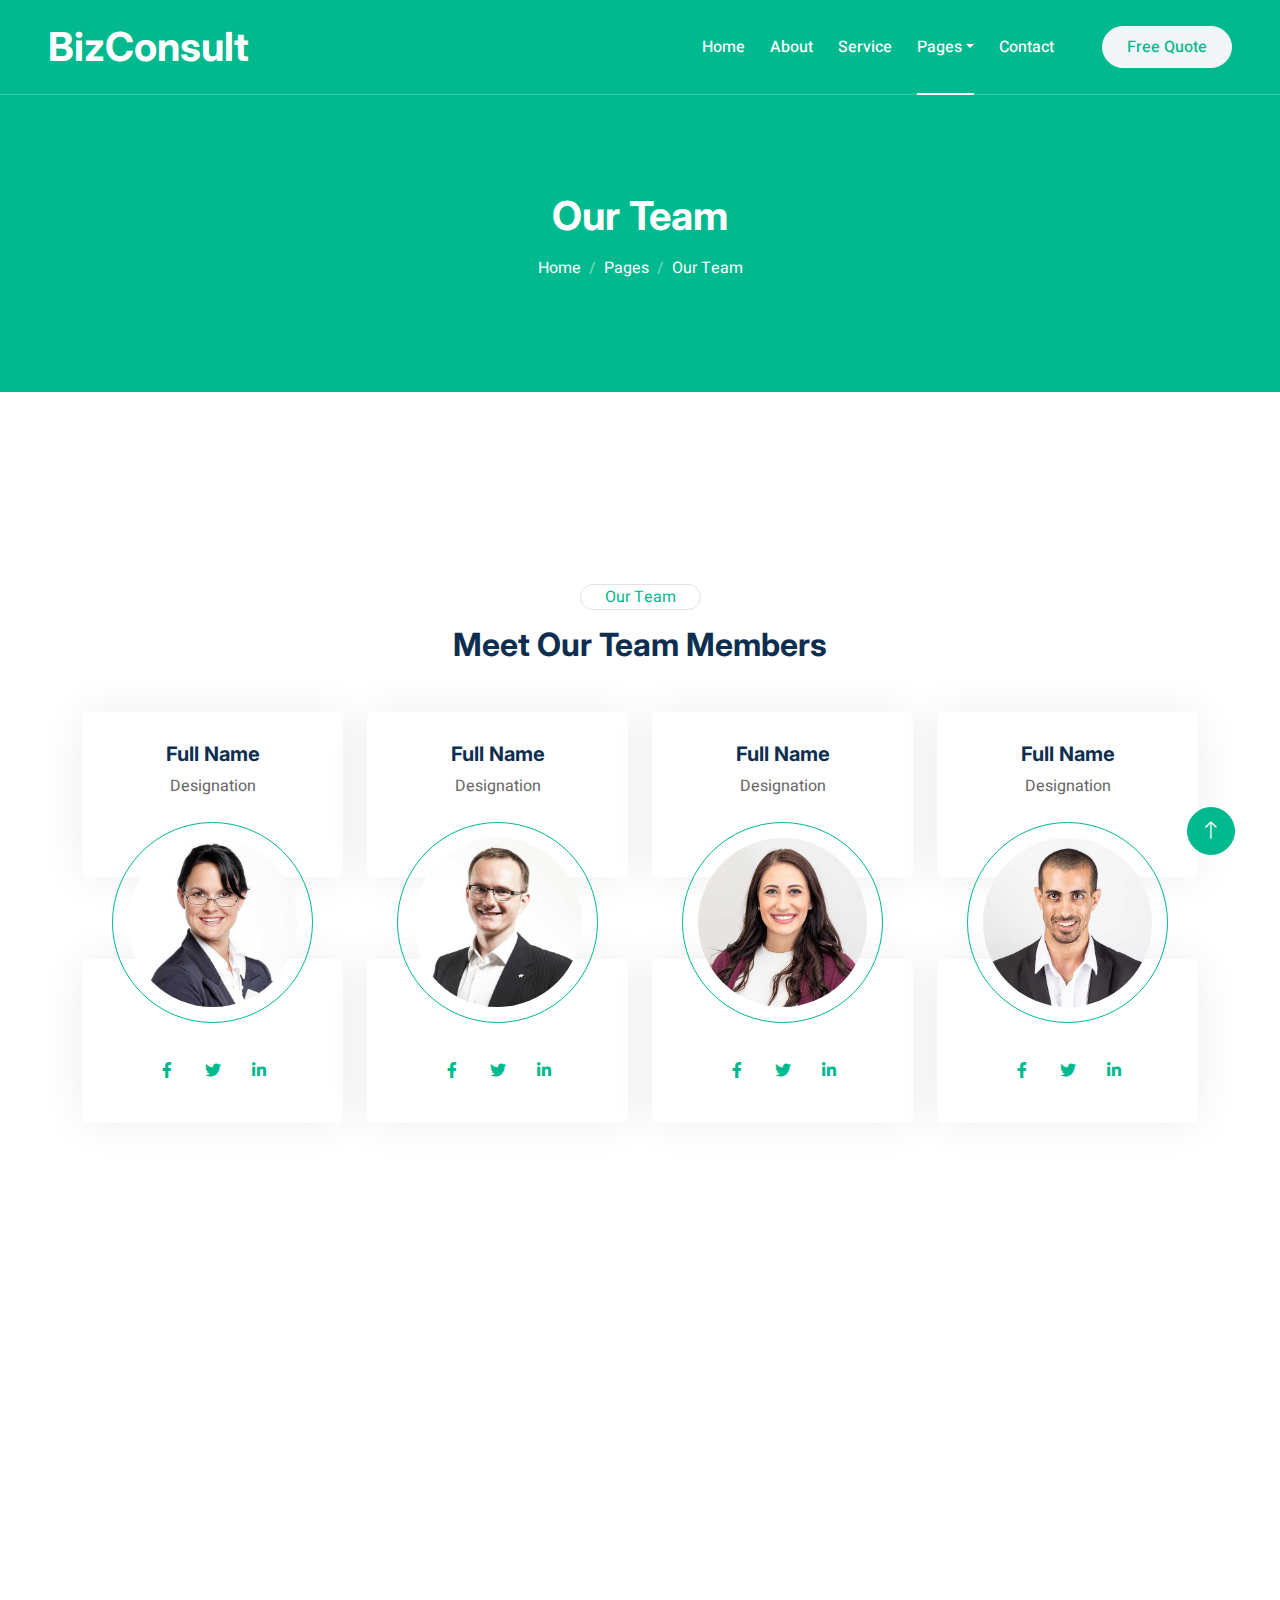
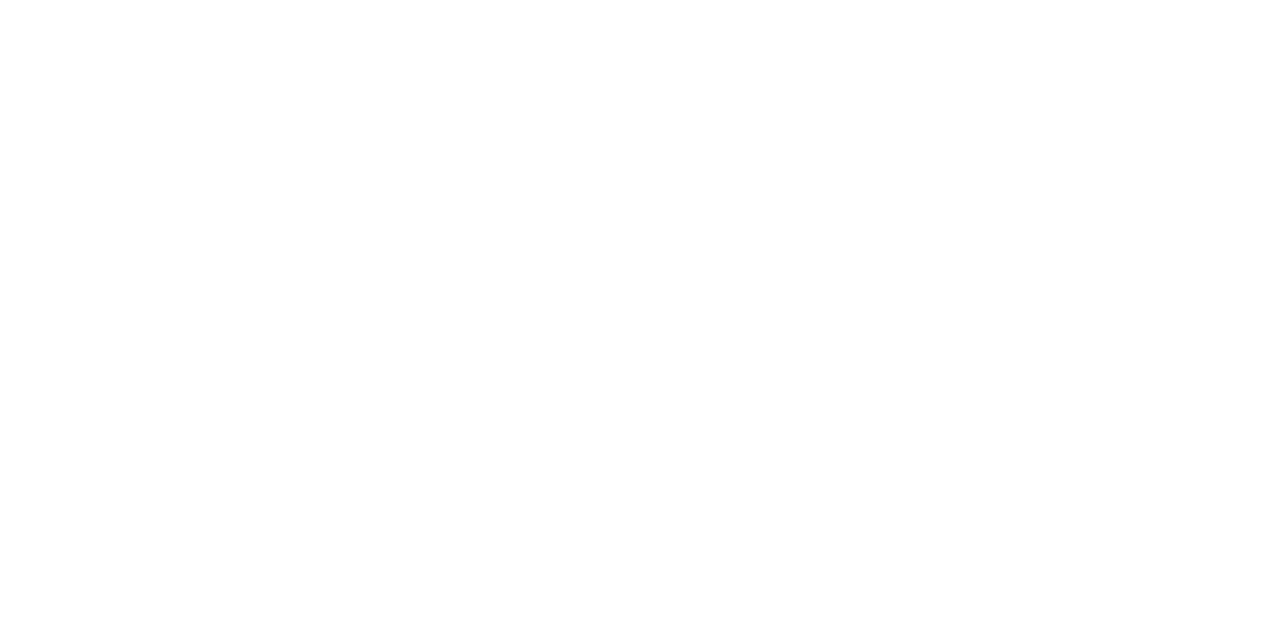
<file: team.html>
<!DOCTYPE html>
<html lang="en">

<head>
    <meta charset="utf-8">
    <title>BizConsult - Consulting HTML Template</title>
    <meta content="width=device-width, initial-scale=1.0" name="viewport">
    <meta content="" name="keywords">
    <meta content="" name="description">

    <!-- Favicon -->
    <link href="img/favicon.ico" rel="icon">

    <!-- Google Web Fonts -->
    <link rel="preconnect" href="https://fonts.googleapis.com">
    <link rel="preconnect" href="https://fonts.gstatic.com" crossorigin>
    <link href="https://fonts.googleapis.com/css2?family=Heebo:wght@400;500;600&family=Inter:wght@700;800&display=swap" rel="stylesheet"> 

    <!-- Icon Font Stylesheet -->
    <link href="https://cdnjs.cloudflare.com/ajax/libs/font-awesome/5.10.0/css/all.min.css" rel="stylesheet">
    <link href="https://cdn.jsdelivr.net/npm/bootstrap-icons@1.4.1/font/bootstrap-icons.css" rel="stylesheet">

    <!-- Libraries Stylesheet -->
    <link href="lib/animate/animate.min.css" rel="stylesheet">
    <link href="lib/owlcarousel/assets/owl.carousel.min.css" rel="stylesheet">

    <!-- Customized Bootstrap Stylesheet -->
    <link href="css/bootstrap.min.css" rel="stylesheet">

    <!-- Template Stylesheet -->
    <link href="css/style.css" rel="stylesheet">
</head>

<body>
    <div class="container-xxl bg-white p-0">
        <!-- Spinner Start -->
        <div id="spinner" class="show bg-white position-fixed translate-middle w-100 vh-100 top-50 start-50 d-flex align-items-center justify-content-center">
            <div class="spinner-border text-primary" style="width: 3rem; height: 3rem;" role="status">
                <span class="sr-only">Loading...</span>
            </div>
        </div>
        <!-- Spinner End -->


        <!-- Navbar & Hero Start -->
        <div class="container-xxl position-relative p-0">
            <nav class="navbar navbar-expand-lg navbar-light px-4 px-lg-5 py-3 py-lg-0">
                <a href="index.html" class="navbar-brand p-0">
                    <h1 class="m-0">BizConsult</h1>
                    <!-- <img src="img/logo.png" alt="Logo"> -->
                </a>
                <button class="navbar-toggler" type="button" data-bs-toggle="collapse" data-bs-target="#navbarCollapse">
                    <span class="fa fa-bars"></span>
                </button>
                <div class="collapse navbar-collapse" id="navbarCollapse">
                    <div class="navbar-nav ms-auto py-0">
                        <a href="index.html" class="nav-item nav-link">Home</a>
                        <a href="about.html" class="nav-item nav-link">About</a>
                        <a href="service.html" class="nav-item nav-link">Service</a>
                        <div class="nav-item dropdown">
                            <a href="#" class="nav-link dropdown-toggle active" data-bs-toggle="dropdown">Pages</a>
                            <div class="dropdown-menu m-0">
                                <a href="feature.html" class="dropdown-item">Features</a>
                                <a href="quote.html" class="dropdown-item">Free Quote</a>
                                <a href="team.html" class="dropdown-item active">Our Team</a>
                                <a href="testimonial.html" class="dropdown-item">Testimonial</a>
                                <a href="404.html" class="dropdown-item">404 Page</a>
                            </div>
                        </div>
                        <a href="contact.html" class="nav-item nav-link">Contact</a>
                    </div>
                    <a href="" class="btn btn-light rounded-pill text-primary py-2 px-4 ms-lg-5">Free Quote</a>
                </div>
            </nav>

            <div class="container-xxl bg-primary page-header">
                <div class="container text-center">
                    <h1 class="text-white animated zoomIn mb-3">Our Team</h1>
                    <nav aria-label="breadcrumb">
                        <ol class="breadcrumb justify-content-center">
                            <li class="breadcrumb-item"><a class="text-white" href="#">Home</a></li>
                            <li class="breadcrumb-item"><a class="text-white" href="#">Pages</a></li>
                            <li class="breadcrumb-item text-white active" aria-current="page">Our Team</li>
                        </ol>
                    </nav>
                </div>
            </div>
        </div>
        <!-- Navbar & Hero End -->


        <!-- Team Start -->
        <div class="container-xxl py-6">
            <div class="container">
                <div class="mx-auto text-center wow fadeInUp" data-wow-delay="0.1s" style="max-width: 600px;">
                    <div class="d-inline-block border rounded-pill text-primary px-4 mb-3">Our Team</div>
                    <h2 class="mb-5">Meet Our Team Members</h2>
                </div>
                <div class="row g-4">
                    <div class="col-lg-3 col-md-6 wow fadeInUp" data-wow-delay="0.1s">
                        <div class="team-item">
                            <h5>Full Name</h5>
                            <p class="mb-4">Designation</p>
                            <img class="img-fluid rounded-circle w-100 mb-4" src="img/team-1.jpg" alt="">
                            <div class="d-flex justify-content-center">
                                <a class="btn btn-square text-primary bg-white m-1" href=""><i class="fab fa-facebook-f"></i></a>
                                <a class="btn btn-square text-primary bg-white m-1" href=""><i class="fab fa-twitter"></i></a>
                                <a class="btn btn-square text-primary bg-white m-1" href=""><i class="fab fa-linkedin-in"></i></a>
                            </div>
                        </div>
                    </div>
                    <div class="col-lg-3 col-md-6 wow fadeInUp" data-wow-delay="0.3s">
                        <div class="team-item">
                            <h5>Full Name</h5>
                            <p class="mb-4">Designation</p>
                            <img class="img-fluid rounded-circle w-100 mb-4" src="img/team-2.jpg" alt="">
                            <div class="d-flex justify-content-center">
                                <a class="btn btn-square text-primary bg-white m-1" href=""><i class="fab fa-facebook-f"></i></a>
                                <a class="btn btn-square text-primary bg-white m-1" href=""><i class="fab fa-twitter"></i></a>
                                <a class="btn btn-square text-primary bg-white m-1" href=""><i class="fab fa-linkedin-in"></i></a>
                            </div>
                        </div>
                    </div>
                    <div class="col-lg-3 col-md-6 wow fadeInUp" data-wow-delay="0.5s">
                        <div class="team-item">
                            <h5>Full Name</h5>
                            <p class="mb-4">Designation</p>
                            <img class="img-fluid rounded-circle w-100 mb-4" src="img/team-3.jpg" alt="">
                            <div class="d-flex justify-content-center">
                                <a class="btn btn-square text-primary bg-white m-1" href=""><i class="fab fa-facebook-f"></i></a>
                                <a class="btn btn-square text-primary bg-white m-1" href=""><i class="fab fa-twitter"></i></a>
                                <a class="btn btn-square text-primary bg-white m-1" href=""><i class="fab fa-linkedin-in"></i></a>
                            </div>
                        </div>
                    </div>
                    <div class="col-lg-3 col-md-6 wow fadeInUp" data-wow-delay="0.7s">
                        <div class="team-item">
                            <h5>Full Name</h5>
                            <p class="mb-4">Designation</p>
                            <img class="img-fluid rounded-circle w-100 mb-4" src="img/team-4.jpg" alt="">
                            <div class="d-flex justify-content-center">
                                <a class="btn btn-square text-primary bg-white m-1" href=""><i class="fab fa-facebook-f"></i></a>
                                <a class="btn btn-square text-primary bg-white m-1" href=""><i class="fab fa-twitter"></i></a>
                                <a class="btn btn-square text-primary bg-white m-1" href=""><i class="fab fa-linkedin-in"></i></a>
                            </div>
                        </div>
                    </div>
                    <div class="col-lg-3 col-md-6 wow fadeInUp" data-wow-delay="0.1s">
                        <div class="team-item">
                            <h5>Full Name</h5>
                            <p class="mb-4">Designation</p>
                            <img class="img-fluid rounded-circle w-100 mb-4" src="img/team-2.jpg" alt="">
                            <div class="d-flex justify-content-center">
                                <a class="btn btn-square text-primary bg-white m-1" href=""><i class="fab fa-facebook-f"></i></a>
                                <a class="btn btn-square text-primary bg-white m-1" href=""><i class="fab fa-twitter"></i></a>
                                <a class="btn btn-square text-primary bg-white m-1" href=""><i class="fab fa-linkedin-in"></i></a>
                            </div>
                        </div>
                    </div>
                    <div class="col-lg-3 col-md-6 wow fadeInUp" data-wow-delay="0.3s">
                        <div class="team-item">
                            <h5>Full Name</h5>
                            <p class="mb-4">Designation</p>
                            <img class="img-fluid rounded-circle w-100 mb-4" src="img/team-3.jpg" alt="">
                            <div class="d-flex justify-content-center">
                                <a class="btn btn-square text-primary bg-white m-1" href=""><i class="fab fa-facebook-f"></i></a>
                                <a class="btn btn-square text-primary bg-white m-1" href=""><i class="fab fa-twitter"></i></a>
                                <a class="btn btn-square text-primary bg-white m-1" href=""><i class="fab fa-linkedin-in"></i></a>
                            </div>
                        </div>
                    </div>
                    <div class="col-lg-3 col-md-6 wow fadeInUp" data-wow-delay="0.5s">
                        <div class="team-item">
                            <h5>Full Name</h5>
                            <p class="mb-4">Designation</p>
                            <img class="img-fluid rounded-circle w-100 mb-4" src="img/team-4.jpg" alt="">
                            <div class="d-flex justify-content-center">
                                <a class="btn btn-square text-primary bg-white m-1" href=""><i class="fab fa-facebook-f"></i></a>
                                <a class="btn btn-square text-primary bg-white m-1" href=""><i class="fab fa-twitter"></i></a>
                                <a class="btn btn-square text-primary bg-white m-1" href=""><i class="fab fa-linkedin-in"></i></a>
                            </div>
                        </div>
                    </div>
                    <div class="col-lg-3 col-md-6 wow fadeInUp" data-wow-delay="0.7s">
                        <div class="team-item">
                            <h5>Full Name</h5>
                            <p class="mb-4">Designation</p>
                            <img class="img-fluid rounded-circle w-100 mb-4" src="img/team-1.jpg" alt="">
                            <div class="d-flex justify-content-center">
                                <a class="btn btn-square text-primary bg-white m-1" href=""><i class="fab fa-facebook-f"></i></a>
                                <a class="btn btn-square text-primary bg-white m-1" href=""><i class="fab fa-twitter"></i></a>
                                <a class="btn btn-square text-primary bg-white m-1" href=""><i class="fab fa-linkedin-in"></i></a>
                            </div>
                        </div>
                    </div>
                </div>
            </div>
        </div>
        <!-- Team End -->
        

        <!-- Footer Start -->
        <div class="container-fluid bg-dark text-light footer pt-5 wow fadeIn" data-wow-delay="0.1s" style="margin-top: 6rem;">
            <div class="container py-5">
                <div class="row g-5">
                    <div class="col-md-6 col-lg-3">
                        <h5 class="text-white mb-4">Get In Touch</h5>
                        <p><i class="fa fa-map-marker-alt me-3"></i>123 Street, New York, USA</p>
                        <p><i class="fa fa-phone-alt me-3"></i>+012 345 67890</p>
                        <p><i class="fa fa-envelope me-3"></i>info@example.com</p>
                        <div class="d-flex pt-2">
                            <a class="btn btn-outline-light btn-social" href=""><i class="fab fa-twitter"></i></a>
                            <a class="btn btn-outline-light btn-social" href=""><i class="fab fa-facebook-f"></i></a>
                            <a class="btn btn-outline-light btn-social" href=""><i class="fab fa-youtube"></i></a>
                            <a class="btn btn-outline-light btn-social" href=""><i class="fab fa-instagram"></i></a>
                            <a class="btn btn-outline-light btn-social" href=""><i class="fab fa-linkedin-in"></i></a>
                        </div>
                    </div>
                    <div class="col-md-6 col-lg-3">
                        <h5 class="text-white mb-4">Quick Link</h5>
                        <a class="btn btn-link" href="">About Us</a>
                        <a class="btn btn-link" href="">Contact Us</a>
                        <a class="btn btn-link" href="">Privacy Policy</a>
                        <a class="btn btn-link" href="">Terms & Condition</a>
                        <a class="btn btn-link" href="">Career</a>
                    </div>
                    <div class="col-md-6 col-lg-3">
                        <h5 class="text-white mb-4">Popular Link</h5>
                        <a class="btn btn-link" href="">About Us</a>
                        <a class="btn btn-link" href="">Contact Us</a>
                        <a class="btn btn-link" href="">Privacy Policy</a>
                        <a class="btn btn-link" href="">Terms & Condition</a>
                        <a class="btn btn-link" href="">Career</a>
                    </div>
                    <div class="col-md-6 col-lg-3">
                        <h5 class="text-white mb-4">Newsletter</h5>
                        <p>Lorem ipsum dolor sit amet elit. Phasellus nec pretium mi. Curabitur facilisis ornare velit non vulpu</p>
                        <div class="position-relative w-100 mt-3">
                            <input class="form-control border-0 rounded-pill w-100 ps-4 pe-5" type="text" placeholder="Your Email" style="height: 48px;">
                            <button type="button" class="btn shadow-none position-absolute top-0 end-0 mt-1 me-2"><i class="fa fa-paper-plane text-primary fs-4"></i></button>
                        </div>
                    </div>
                </div>
            </div>
            <div class="container">
                <div class="copyright">
                    <div class="row">
                        <div class="col-md-6 text-center text-md-start mb-3 mb-md-0">
                            &copy; <a class="border-bottom" href="#">Your Site Name</a>, All Right Reserved. 
							
							<!--/*** This template is free as long as you keep the footer author’s credit link/attribution link/backlink. If you'd like to use the template without the footer author’s credit link/attribution link/backlink, you can purchase the Credit Removal License from "https://htmlcodex.com/credit-removal". Thank you for your support. ***/-->
							Designed By <a class="border-bottom" href="https://htmlcodex.com">HTML Codex</a>
                            <br>Distributed By: <a class="border-bottom" href="https://themewagon.com" target="_blank">ThemeWagon</a>
                        </div>
                        <div class="col-md-6 text-center text-md-end">
                            <div class="footer-menu">
                                <a href="">Home</a>
                                <a href="">Cookies</a>
                                <a href="">Help</a>
                                <a href="">FQAs</a>
                            </div>
                        </div>
                    </div>
                </div>
            </div>
        </div>
        <!-- Footer End -->


        <!-- Back to Top -->
        <a href="#" class="btn btn-lg btn-primary btn-lg-square back-to-top"><i class="bi bi-arrow-up"></i></a>
    </div>

    <!-- JavaScript Libraries -->
    <script src="https://code.jquery.com/jquery-3.4.1.min.js"></script>
    <script src="https://cdn.jsdelivr.net/npm/bootstrap@5.0.0/dist/js/bootstrap.bundle.min.js"></script>
    <script src="lib/wow/wow.min.js"></script>
    <script src="lib/easing/easing.min.js"></script>
    <script src="lib/waypoints/waypoints.min.js"></script>
    <script src="lib/owlcarousel/owl.carousel.min.js"></script>

    <!-- Template Javascript -->
    <script src="js/main.js"></script>
</body>

</html>
</file>
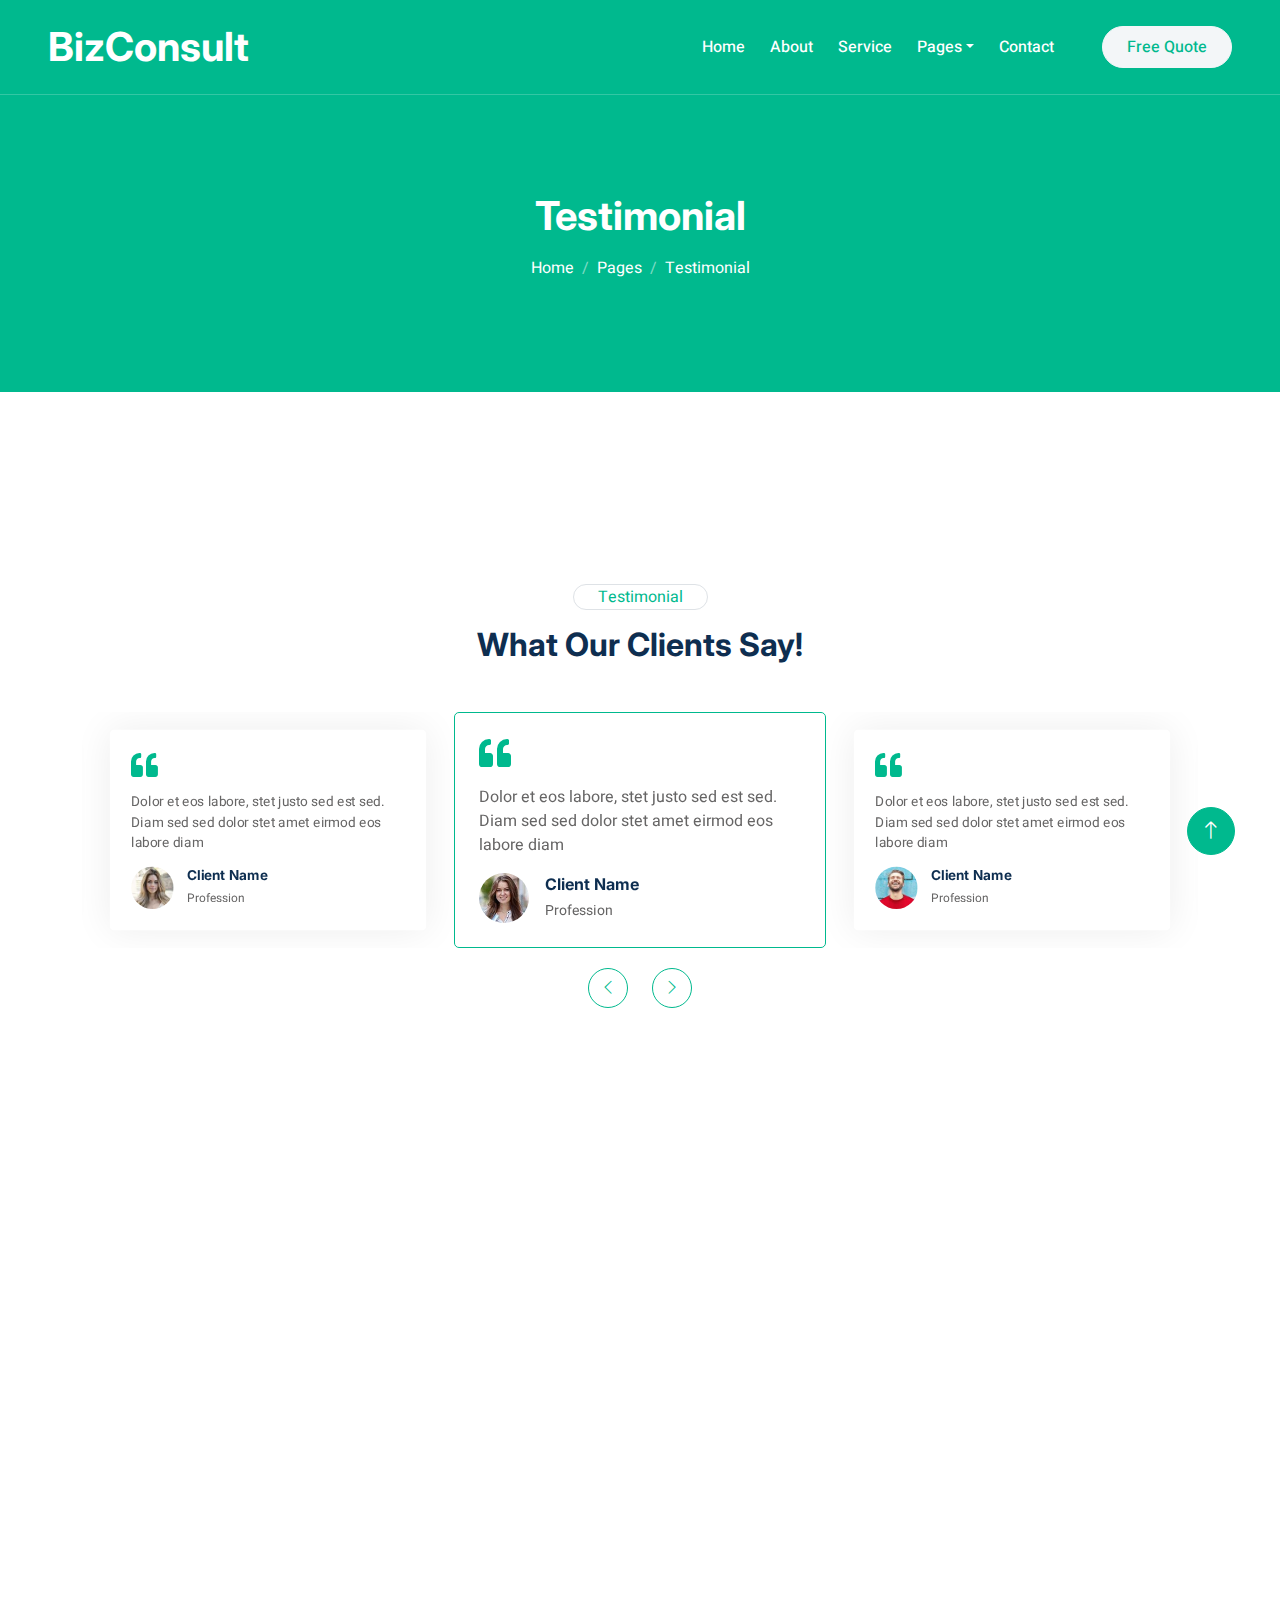
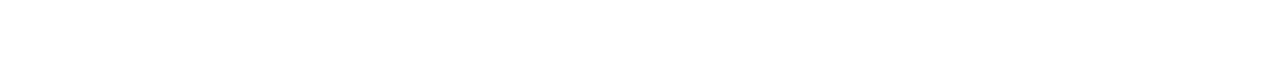
<file: testimonial.html>
<!DOCTYPE html>
<html lang="en">

<head>
    <meta charset="utf-8">
    <title>BizConsult - Consulting HTML Template</title>
    <meta content="width=device-width, initial-scale=1.0" name="viewport">
    <meta content="" name="keywords">
    <meta content="" name="description">

    <!-- Favicon -->
    <link href="img/favicon.ico" rel="icon">

    <!-- Google Web Fonts -->
    <link rel="preconnect" href="https://fonts.googleapis.com">
    <link rel="preconnect" href="https://fonts.gstatic.com" crossorigin>
    <link href="https://fonts.googleapis.com/css2?family=Heebo:wght@400;500;600&family=Inter:wght@700;800&display=swap" rel="stylesheet"> 

    <!-- Icon Font Stylesheet -->
    <link href="https://cdnjs.cloudflare.com/ajax/libs/font-awesome/5.10.0/css/all.min.css" rel="stylesheet">
    <link href="https://cdn.jsdelivr.net/npm/bootstrap-icons@1.4.1/font/bootstrap-icons.css" rel="stylesheet">

    <!-- Libraries Stylesheet -->
    <link href="lib/animate/animate.min.css" rel="stylesheet">
    <link href="lib/owlcarousel/assets/owl.carousel.min.css" rel="stylesheet">

    <!-- Customized Bootstrap Stylesheet -->
    <link href="css/bootstrap.min.css" rel="stylesheet">

    <!-- Template Stylesheet -->
    <link href="css/style.css" rel="stylesheet">
</head>

<body>
    <div class="container-xxl bg-white p-0">
        <!-- Spinner Start -->
        <div id="spinner" class="show bg-white position-fixed translate-middle w-100 vh-100 top-50 start-50 d-flex align-items-center justify-content-center">
            <div class="spinner-border text-primary" style="width: 3rem; height: 3rem;" role="status">
                <span class="sr-only">Loading...</span>
            </div>
        </div>
        <!-- Spinner End -->


        <!-- Navbar & Hero Start -->
        <div class="container-xxl position-relative p-0">
            <nav class="navbar navbar-expand-lg navbar-light px-4 px-lg-5 py-3 py-lg-0">
                <a href="index.html" class="navbar-brand p-0">
                    <h1 class="m-0">BizConsult</h1>
                    <!-- <img src="img/logo.png" alt="Logo"> -->
                </a>
                <button class="navbar-toggler" type="button" data-bs-toggle="collapse" data-bs-target="#navbarCollapse">
                    <span class="fa fa-bars"></span>
                </button>
                <div class="collapse navbar-collapse" id="navbarCollapse">
                    <div class="navbar-nav ms-auto py-0">
                        <a href="index.html" class="nav-item nav-link">Home</a>
                        <a href="about.html" class="nav-item nav-link">About</a>
                        <a href="service.html" class="nav-item nav-link">Service</a>
                        <div class="nav-item dropdown">
                            <a href="#" class="nav-link dropdown-toggle" data-bs-toggle="dropdown">Pages</a>
                            <div class="dropdown-menu m-0">
                                <a href="feature.html" class="dropdown-item">Features</a>
                                <a href="quote.html" class="dropdown-item">Free Quote</a>
                                <a href="team.html" class="dropdown-item">Our Team</a>
                                <a href="testimonial.html" class="dropdown-item active">Testimonial</a>
                                <a href="404.html" class="dropdown-item">404 Page</a>
                            </div>
                        </div>
                        <a href="contact.html" class="nav-item nav-link">Contact</a>
                    </div>
                    <a href="" class="btn btn-light rounded-pill text-primary py-2 px-4 ms-lg-5">Free Quote</a>
                </div>
            </nav>

            <div class="container-xxl bg-primary page-header">
                <div class="container text-center">
                    <h1 class="text-white animated zoomIn mb-3">Testimonial</h1>
                    <nav aria-label="breadcrumb">
                        <ol class="breadcrumb justify-content-center">
                            <li class="breadcrumb-item"><a class="text-white" href="#">Home</a></li>
                            <li class="breadcrumb-item"><a class="text-white" href="#">Pages</a></li>
                            <li class="breadcrumb-item text-white active" aria-current="page">Testimonial</li>
                        </ol>
                    </nav>
                </div>
            </div>
        </div>
        <!-- Navbar & Hero End -->


        <!-- Testimonial Start -->
        <div class="container-xxl py-6">
            <div class="container">
                <div class="mx-auto text-center wow fadeInUp" data-wow-delay="0.1s" style="max-width: 600px;">
                    <div class="d-inline-block border rounded-pill text-primary px-4 mb-3">Testimonial</div>
                    <h2 class="mb-5">What Our Clients Say!</h2>
                </div>
                <div class="owl-carousel testimonial-carousel wow fadeInUp" data-wow-delay="0.1s">
                    <div class="testimonial-item rounded p-4">
                        <i class="fa fa-quote-left fa-2x text-primary mb-3"></i>
                        <p>Dolor et eos labore, stet justo sed est sed. Diam sed sed dolor stet amet eirmod eos labore diam</p>
                        <div class="d-flex align-items-center">
                            <img class="img-fluid flex-shrink-0 rounded-circle" src="img/testimonial-1.jpg">
                            <div class="ps-3">
                                <h6 class="mb-1">Client Name</h6>
                                <small>Profession</small>
                            </div>
                        </div>
                    </div>
                    <div class="testimonial-item rounded p-4">
                        <i class="fa fa-quote-left fa-2x text-primary mb-3"></i>
                        <p>Dolor et eos labore, stet justo sed est sed. Diam sed sed dolor stet amet eirmod eos labore diam</p>
                        <div class="d-flex align-items-center">
                            <img class="img-fluid flex-shrink-0 rounded-circle" src="img/testimonial-2.jpg">
                            <div class="ps-3">
                                <h6 class="mb-1">Client Name</h6>
                                <small>Profession</small>
                            </div>
                        </div>
                    </div>
                    <div class="testimonial-item rounded p-4">
                        <i class="fa fa-quote-left fa-2x text-primary mb-3"></i>
                        <p>Dolor et eos labore, stet justo sed est sed. Diam sed sed dolor stet amet eirmod eos labore diam</p>
                        <div class="d-flex align-items-center">
                            <img class="img-fluid flex-shrink-0 rounded-circle" src="img/testimonial-3.jpg">
                            <div class="ps-3">
                                <h6 class="mb-1">Client Name</h6>
                                <small>Profession</small>
                            </div>
                        </div>
                    </div>
                    <div class="testimonial-item rounded p-4">
                        <i class="fa fa-quote-left fa-2x text-primary mb-3"></i>
                        <p>Dolor et eos labore, stet justo sed est sed. Diam sed sed dolor stet amet eirmod eos labore diam</p>
                        <div class="d-flex align-items-center">
                            <img class="img-fluid flex-shrink-0 rounded-circle" src="img/testimonial-4.jpg">
                            <div class="ps-3">
                                <h6 class="mb-1">Client Name</h6>
                                <small>Profession</small>
                            </div>
                        </div>
                    </div>
                </div>
            </div>
        </div>
        <!-- Testimonial End -->
        

        <!-- Footer Start -->
        <div class="container-fluid bg-dark text-light footer pt-5 wow fadeIn" data-wow-delay="0.1s" style="margin-top: 6rem;">
            <div class="container py-5">
                <div class="row g-5">
                    <div class="col-md-6 col-lg-3">
                        <h5 class="text-white mb-4">Get In Touch</h5>
                        <p><i class="fa fa-map-marker-alt me-3"></i>123 Street, New York, USA</p>
                        <p><i class="fa fa-phone-alt me-3"></i>+012 345 67890</p>
                        <p><i class="fa fa-envelope me-3"></i>info@example.com</p>
                        <div class="d-flex pt-2">
                            <a class="btn btn-outline-light btn-social" href=""><i class="fab fa-twitter"></i></a>
                            <a class="btn btn-outline-light btn-social" href=""><i class="fab fa-facebook-f"></i></a>
                            <a class="btn btn-outline-light btn-social" href=""><i class="fab fa-youtube"></i></a>
                            <a class="btn btn-outline-light btn-social" href=""><i class="fab fa-instagram"></i></a>
                            <a class="btn btn-outline-light btn-social" href=""><i class="fab fa-linkedin-in"></i></a>
                        </div>
                    </div>
                    <div class="col-md-6 col-lg-3">
                        <h5 class="text-white mb-4">Quick Link</h5>
                        <a class="btn btn-link" href="">About Us</a>
                        <a class="btn btn-link" href="">Contact Us</a>
                        <a class="btn btn-link" href="">Privacy Policy</a>
                        <a class="btn btn-link" href="">Terms & Condition</a>
                        <a class="btn btn-link" href="">Career</a>
                    </div>
                    <div class="col-md-6 col-lg-3">
                        <h5 class="text-white mb-4">Popular Link</h5>
                        <a class="btn btn-link" href="">About Us</a>
                        <a class="btn btn-link" href="">Contact Us</a>
                        <a class="btn btn-link" href="">Privacy Policy</a>
                        <a class="btn btn-link" href="">Terms & Condition</a>
                        <a class="btn btn-link" href="">Career</a>
                    </div>
                    <div class="col-md-6 col-lg-3">
                        <h5 class="text-white mb-4">Newsletter</h5>
                        <p>Lorem ipsum dolor sit amet elit. Phasellus nec pretium mi. Curabitur facilisis ornare velit non vulpu</p>
                        <div class="position-relative w-100 mt-3">
                            <input class="form-control border-0 rounded-pill w-100 ps-4 pe-5" type="text" placeholder="Your Email" style="height: 48px;">
                            <button type="button" class="btn shadow-none position-absolute top-0 end-0 mt-1 me-2"><i class="fa fa-paper-plane text-primary fs-4"></i></button>
                        </div>
                    </div>
                </div>
            </div>
            <div class="container">
                <div class="copyright">
                    <div class="row">
                        <div class="col-md-6 text-center text-md-start mb-3 mb-md-0">
                            &copy; <a class="border-bottom" href="#">Your Site Name</a>, All Right Reserved. 
							
							<!--/*** This template is free as long as you keep the footer author’s credit link/attribution link/backlink. If you'd like to use the template without the footer author’s credit link/attribution link/backlink, you can purchase the Credit Removal License from "https://htmlcodex.com/credit-removal". Thank you for your support. ***/-->
							Designed By <a class="border-bottom" href="https://htmlcodex.com">HTML Codex</a>
                            <br>Distributed By: <a class="border-bottom" href="https://themewagon.com" target="_blank">ThemeWagon</a>
                        </div>
                        <div class="col-md-6 text-center text-md-end">
                            <div class="footer-menu">
                                <a href="">Home</a>
                                <a href="">Cookies</a>
                                <a href="">Help</a>
                                <a href="">FQAs</a>
                            </div>
                        </div>
                    </div>
                </div>
            </div>
        </div>
        <!-- Footer End -->


        <!-- Back to Top -->
        <a href="#" class="btn btn-lg btn-primary btn-lg-square back-to-top"><i class="bi bi-arrow-up"></i></a>
    </div>

    <!-- JavaScript Libraries -->
    <script src="https://code.jquery.com/jquery-3.4.1.min.js"></script>
    <script src="https://cdn.jsdelivr.net/npm/bootstrap@5.0.0/dist/js/bootstrap.bundle.min.js"></script>
    <script src="lib/wow/wow.min.js"></script>
    <script src="lib/easing/easing.min.js"></script>
    <script src="lib/waypoints/waypoints.min.js"></script>
    <script src="lib/owlcarousel/owl.carousel.min.js"></script>

    <!-- Template Javascript -->
    <script src="js/main.js"></script>
</body>

</html>
</file>
<file: css/style.css>
/********** Template CSS **********/
:root {
    --primary: #00B98E;
    --light: #F3F6F8;
    --dark: #0E2E50;
}


/*** Spinner ***/
#spinner {
    opacity: 0;
    visibility: hidden;
    transition: opacity .5s ease-out, visibility 0s linear .5s;
    z-index: 99999;
}

#spinner.show {
    transition: opacity .5s ease-out, visibility 0s linear 0s;
    visibility: visible;
    opacity: 1;
}

.back-to-top {
    position: fixed;
    display: none;
    right: 45px;
    bottom: 45px;
    z-index: 99;
}

.my-6 {
    margin-top: 6rem;
    margin-bottom: 6rem;
}

.py-6 {
    padding-top: 6rem;
    padding-bottom: 6rem;
}


/*** Button ***/
.btn {
    font-weight: 500;
    transition: .5s;
}

.btn.btn-primary,
.btn.btn-outline-primary:hover {
    color: #FFFFFF;
}

.btn-square {
    width: 38px;
    height: 38px;
}

.btn-sm-square {
    width: 32px;
    height: 32px;
}

.btn-lg-square {
    width: 48px;
    height: 48px;
}

.btn-square,
.btn-sm-square,
.btn-lg-square {
    padding: 0;
    display: flex;
    align-items: center;
    justify-content: center;
    font-weight: normal;
    border-radius: 50px;
}


/*** Navbar ***/
.navbar .navbar-nav .nav-link {
    position: relative;
    margin-left: 25px;
    padding: 35px 0;
    color: #FFFFFF;
    font-weight: 500;
    outline: none;
    transition: .5s;
}

.navbar .navbar-nav .nav-link:hover,
.navbar .navbar-nav .nav-link.active {
    color: #FFFFFF;
}

.sticky-top.navbar .navbar-nav .nav-link {
    padding: 20px 0;
    color: var(--primary);
}

.sticky-top.navbar .navbar-nav .nav-link:hover,
.sticky-top.navbar .navbar-nav .nav-link.active {
    color: var(--primary);
}

.navbar .navbar-brand h1 {
    color: #FFFFFF;
}

.navbar .navbar-brand img {
    max-height: 60px;
    transition: .5s;
}

.sticky-top.navbar .navbar-brand img {
    max-height: 45px;
}

@media (max-width: 991.98px) {
    .sticky-top.navbar {
        position: relative;
        background: #FFFFFF;
    }

    .navbar .navbar-collapse {
        margin-top: 15px;
        border-top: 1px solid #DDDDDD;
    }

    .navbar .navbar-nav .nav-link,
    .sticky-top.navbar .navbar-nav .nav-link {
        padding: 10px 0;
        margin-left: 0;
        color: var(--dark);
    }

    .navbar .navbar-nav .nav-link:hover,
    .navbar .navbar-nav .nav-link.active {
        color: var(--primary);
    }

    .navbar .navbar-brand h1 {
        color: var(--primary);
    }

    .navbar .navbar-brand img {
        max-height: 45px;
    }
}

@media (min-width: 992px) {
    .navbar {
        position: absolute;
        width: 100%;
        top: 0;
        left: 0;
        border-bottom: 1px solid rgba(256, 256, 256, .2);
        z-index: 999;
    }
    
    .sticky-top.navbar {
        position: fixed;
        background: #FFFFFF;
    }

    .navbar .navbar-nav .nav-link::before {
        position: absolute;
        content: "";
        width: 100%;
        height: 2px;
        bottom: 10px;
        left: 0;
        background: #FFFFFF;
        opacity: 0;
        transition: .5s;
    }

    .sticky-top.navbar .navbar-nav .nav-link::before {
        background: var(--primary);
    }

    .navbar .navbar-nav .nav-link:hover::before,
    .navbar .navbar-nav .nav-link.active::before {
        bottom: -1px;
        left: 0;
        opacity: 1;
    }

    .navbar .navbar-nav .nav-link.nav-contact::before {
        display: none;
    }

    .sticky-top.navbar .navbar-brand h1 {
        color: var(--primary);
    }

    .navbar .nav-item .dropdown-menu {
        display: block;
        visibility: hidden;
        top: 100%;
        transform: rotateX(-75deg);
        transform-origin: 0% 0%;
        transition: .5s;
        opacity: 0;
    }

    .navbar .nav-item:hover .dropdown-menu {
        transform: rotateX(0deg);
        visibility: visible;
        transition: .5s;
        opacity: 1;
    }
}


/*** Hero Header ***/
.hero-header {
    margin-bottom: 6rem;
    padding: 12rem 0 0rem 0;
    /* background: url(../img/shape-bottom.png) center bottom no-repeat; */
}

.page-header {
    margin-bottom: 6rem;
    padding: 12rem 0 6rem 0;
}

@media (max-width: 991.98px) {
    .hero-header {
        padding: 6rem 0 9rem 0;
    }

    .page-header {
        padding: 6rem 0;
    }
}

.page-header .breadcrumb-item+.breadcrumb-item::before {
    color: rgba(256, 256, 256, .5);
}


/*** Service ***/
.service-item {
    box-shadow: 0 0 45px rgba(0, 0, 0, .07);
    border: 1px solid transparent;
    transition: .5s;
}

.service-item:hover {
    box-shadow: none;
    border-color: var(--primary);
}

.service-item .service-icon,
.service-item .service-btn {
    margin: -1px 0 0 -1px;
    width: 65px;
    height: 65px;
    display: flex;
    align-items: center;
    justify-content: center;
    color: #FFFFFF;
    background: var(--primary);
    border-radius: 5px 0;
    transition: .5s;
}

.service-item .service-btn {
    margin: -1px -1px 0 0;
    border-radius: 0 5px;
    opacity: 0;
}

.service-item:hover .service-btn {
    opacity: 1;
}


/*** Testimonial ***/
.testimonial-carousel .owl-item .testimonial-item {
    box-shadow: 0 0 45px rgba(0, 0, 0, .07);
    border: 1px solid transparent;
    transform: scale(.85);
    transition: .5s;
}

.testimonial-carousel .owl-item.center .testimonial-item {
    box-shadow: none;
    border-color: var(--primary);
    transform: scale(1);
}

.testimonial-carousel .owl-item .testimonial-item img {
    width: 50px;
    height: 50px;
}

.testimonial-carousel .owl-nav {
    margin-top: 20px;
    display: flex;
    justify-content: center;
}

.testimonial-carousel .owl-nav .owl-prev,
.testimonial-carousel .owl-nav .owl-next {
    margin: 0 12px;
    width: 40px;
    height: 40px;
    display: flex;
    align-items: center;
    justify-content: center;
    color: var(--primary);
    border: 1px solid var(--primary);
    border-radius: 45px;
    transition: .5s;
}

.testimonial-carousel .owl-nav .owl-prev:hover,
.testimonial-carousel .owl-nav .owl-next:hover {
    color: #FFFFFF;
    background: var(--primary);
}


/*** Team ***/
.team-item {
    position: relative;
    padding: 30px;
    text-align: center;
    transition: .5s;
    z-index: 1;
}

.team-item::before,
.team-item::after {
    position: absolute;
    content: "";
    width: 100%;
    height: 40%;
    top: 0;
    left: 0;
    border-radius: 5px;
    background: #FFFFFF;
    box-shadow: 0 0 45px rgba(0, 0, 0, .07);
    transition: .5s;
    z-index: -1;
}

.team-item::after {
    top: auto;
    bottom: 0;
}

.team-item:hover::before,
.team-item:hover::after {
    background: var(--primary);
}

.team-item h5,
.team-item p {
    transition: .5s;
}

.team-item:hover h5,
.team-item:hover p {
    color: #FFFFFF;
}

.team-item img {
    padding: 15px;
    border: 1px solid var(--primary);
}


/*** Footer ***/
.footer .btn.btn-social {
    margin-right: 5px;
    width: 40px;
    height: 40px;
    display: flex;
    align-items: center;
    justify-content: center;
    color: var(--light);
    border: 1px solid rgba(256, 256, 256, .1);
    border-radius: 40px;
    transition: .3s;
}

.footer .btn.btn-social:hover {
    color: var(--primary);
}

.footer .btn.btn-link {
    display: block;
    margin-bottom: 10px;
    padding: 0;
    text-align: left;
    color: var(--light);
    font-weight: normal;
    transition: .3s;
}

.footer .btn.btn-link::before {
    position: relative;
    content: "\f105";
    font-family: "Font Awesome 5 Free";
    font-weight: 900;
    margin-right: 10px;
}

.footer .btn.btn-link:hover {
    letter-spacing: 1px;
    box-shadow: none;
}

.footer .copyright {
    padding: 25px 0;
    font-size: 14px;
    border-top: 1px solid rgba(256, 256, 256, .1);
}

.footer .copyright a {
    color: var(--light);
}

.footer .footer-menu a {
    margin-right: 15px;
    padding-right: 15px;
    border-right: 1px solid rgba(255, 255, 255, .1);
}

.footer .footer-menu a:last-child {
    margin-right: 0;
    padding-right: 0;
    border-right: none;
}
 button{
 border-radius: 10px;
 }
 button a:hover{
    background-color: white;
    
 }
</file>
